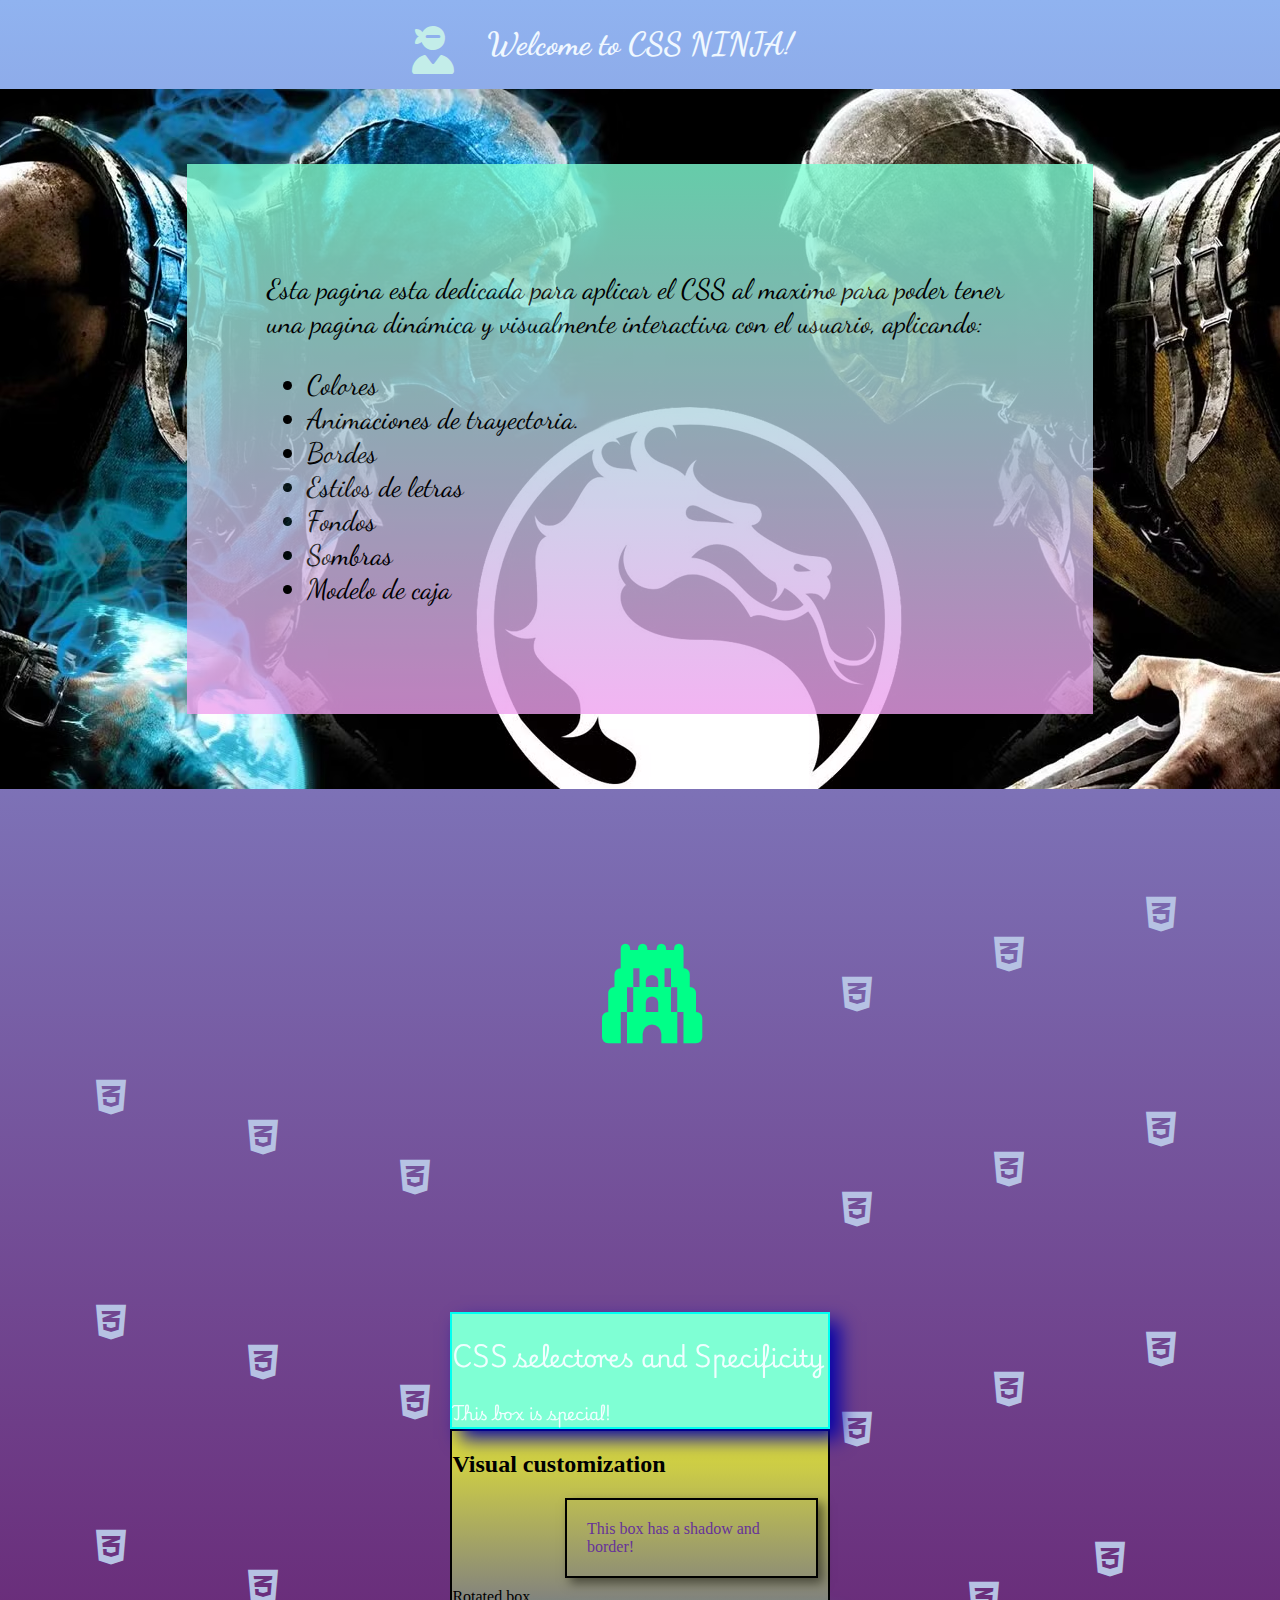
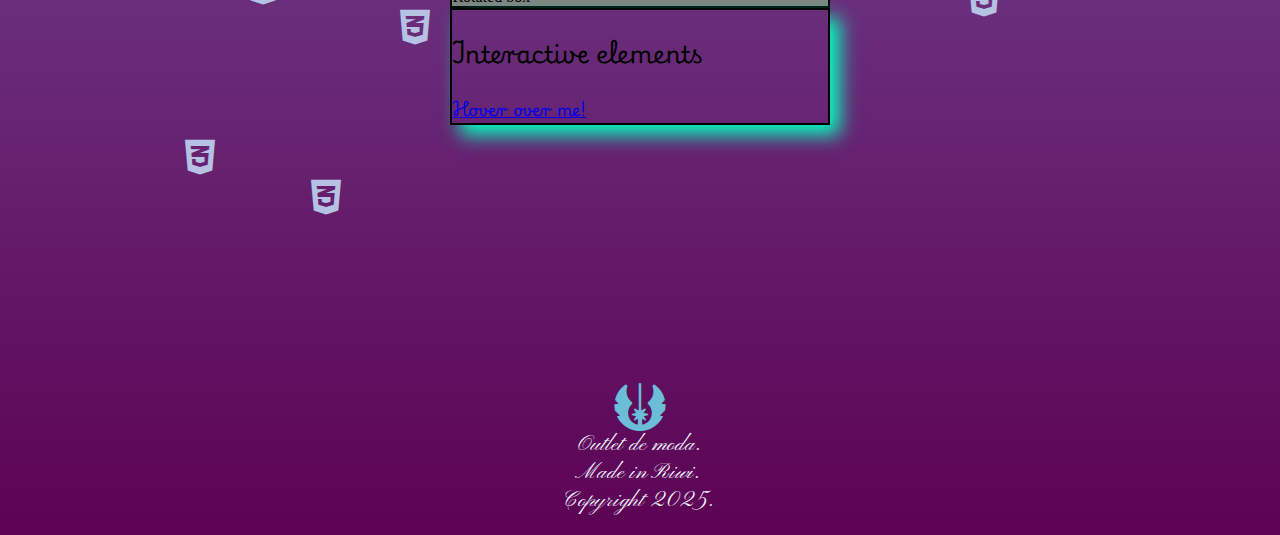
<file: AplicandoCSS/index.html>
<!DOCTYPE html>
<html lang="en">
<head><!--Aca tenemos los metadatos para llamar nuestra pagina de estilo y las etiquetas de link para importar los iconos y los tipos de letras-->
    <meta charset="UTF-8">
    <meta name="viewport" content="width=device-width, initial-scale=1.0">
    <link rel="stylesheet" href="style.css">
    <link href="https://fonts.googleapis.com/css2?family=Kapakana:wght@300..400&display=swap" rel="stylesheet">
    <link rel="stylesheet" href="https://cdnjs.cloudflare.com/ajax/libs/font-awesome/6.7.2/css/all.min.css" integrity="sha512-Evv84Mr4kqVGRNSgIGL/F/aIDqQb7xQ2vcrdIwxfjThSH8CSR7PBEakCr51Ck+w+/U6swU2Im1vVX0SVk9ABhg==" crossorigin="anonymous" referrerpolicy="no-referrer" />
    <link href="https://fonts.googleapis.com/css2?family=Playwrite+HU:wght@100..400&display=swap" rel="stylesheet">
    <link rel="icon" href="imagen/1071164.png"><!--Icono para nuestra pestaña de la pagina web-->
    <link href="https://fonts.googleapis.com/css2?family=Dancing+Script:wght@400..700&display=swap" rel="stylesheet">
    <title>CSS Master-pro</title><!--Titulo que aparece en nuestra pestaña de la pagina   -->
</head>
<body><!--Aca es donde se estructura la pagina como titulos listas parrafos y demas   -->
    <header class="header">
        <h1>Welcome to CSS NINJA!</h1><i  id="ninja" class="fa-solid fa-user-ninja"></i><!--Icono de un ninja al lado del titulo principal-->
    </header>
    <main>
        <div id="imgnnj">
            
            <div id="parrafo_principal">
                <p>Esta pagina esta dedicada para aplicar el CSS al maximo para poder tener una pagina dinámica y visualmente 
                    interactiva con el usuario, aplicando:<!--Parrafo   -->
                </p>
                <ul><!--Lista -->
                    <li>Colores</li>
                    <li>Animaciones de trayectoria.</li>
                    <li>Bordes</li>
                    <li>Estilos de letras</li>
                    <li>Fondos</li>
                    <li>Sombras</li>
                    <li>Modelo de caja</li>
                </ul>
            </div>
        </div>
    </main>
    <div class="iconos"><!--Toda la divicion almacena iconos de css para darle un bonito estilo.-->
        <i id="uno" class="fa-brands fa-css3-alt"></i>
        <i id="dos" class="fa-brands fa-css3-alt"></i>
        <i id="tres" class="fa-brands fa-css3-alt"></i>
        <i id="cuatro" class="fa-brands fa-css3-alt"></i>
        <i id="cinco" class="fa-brands fa-css3-alt"></i>
        <i id="seis" class="fa-brands fa-css3-alt"></i>
        <i id="siete" class="fa-brands fa-css3-alt"></i>
        <i id="ocho" class="fa-brands fa-css3-alt"></i>
        <i id="nueve" class="fa-brands fa-css3-alt"></i>
        <i id="diez" class="fa-brands fa-css3-alt"></i>
        <i id="once" class="fa-brands fa-css3-alt"></i>
        <i id="pimenton" class="fa-solid fa-gopuram"></i>
        <i id="doce" class="fa-brands fa-css3-alt"></i>
        <i id="trece" class="fa-brands fa-css3-alt"></i>
        <i id="catorce" class="fa-brands fa-css3-alt"></i>
        <i id="quince" class="fa-brands fa-css3-alt"></i>
        <i id="dieciceis" class="fa-brands fa-css3-alt"></i>
        <i id="dieciciete" class="fa-brands fa-css3-alt"></i>
        <i id="dieciocho" class="fa-brands fa-css3-alt"></i>
        <i id="diecinueve" class="fa-brands fa-css3-alt"></i>
        <i id="veinte" class="fa-brands fa-css3-alt"></i>
        <i id="veintiuno" class="fa-brands fa-css3-alt"></i>
        <i id="ventidos" class="fa-brands fa-css3-alt"></i>
    </div>
    <section class="content">
        <h2>CSS selectores and Specificity</h2>
        <div class="box-high">This box is special!</div>
    </section>
    <section class="effects">
        <h2>Visual customization</h2>
        <div class="box">This box has a shadow and border!</div>
        <div class="rotate-box">Rotated box</div>
    </section>
    <section class="interactivity">
        <h2>Interactive elements</h2>
        <a href="#">Hover over me!</a>
    </section>
    
    <footer><!--Pie de pagina con un icono encima de la informacion -->
        <div id="pie">
            <i id="icon" class="fa-solid fa-jedi"></i><p>Outlet de moda.</p>
            <p>Made in Riwi.</p>
            <p>Copyright 2025.</p> 
        </div>      
    </footer>
</body>
</html>
</file>
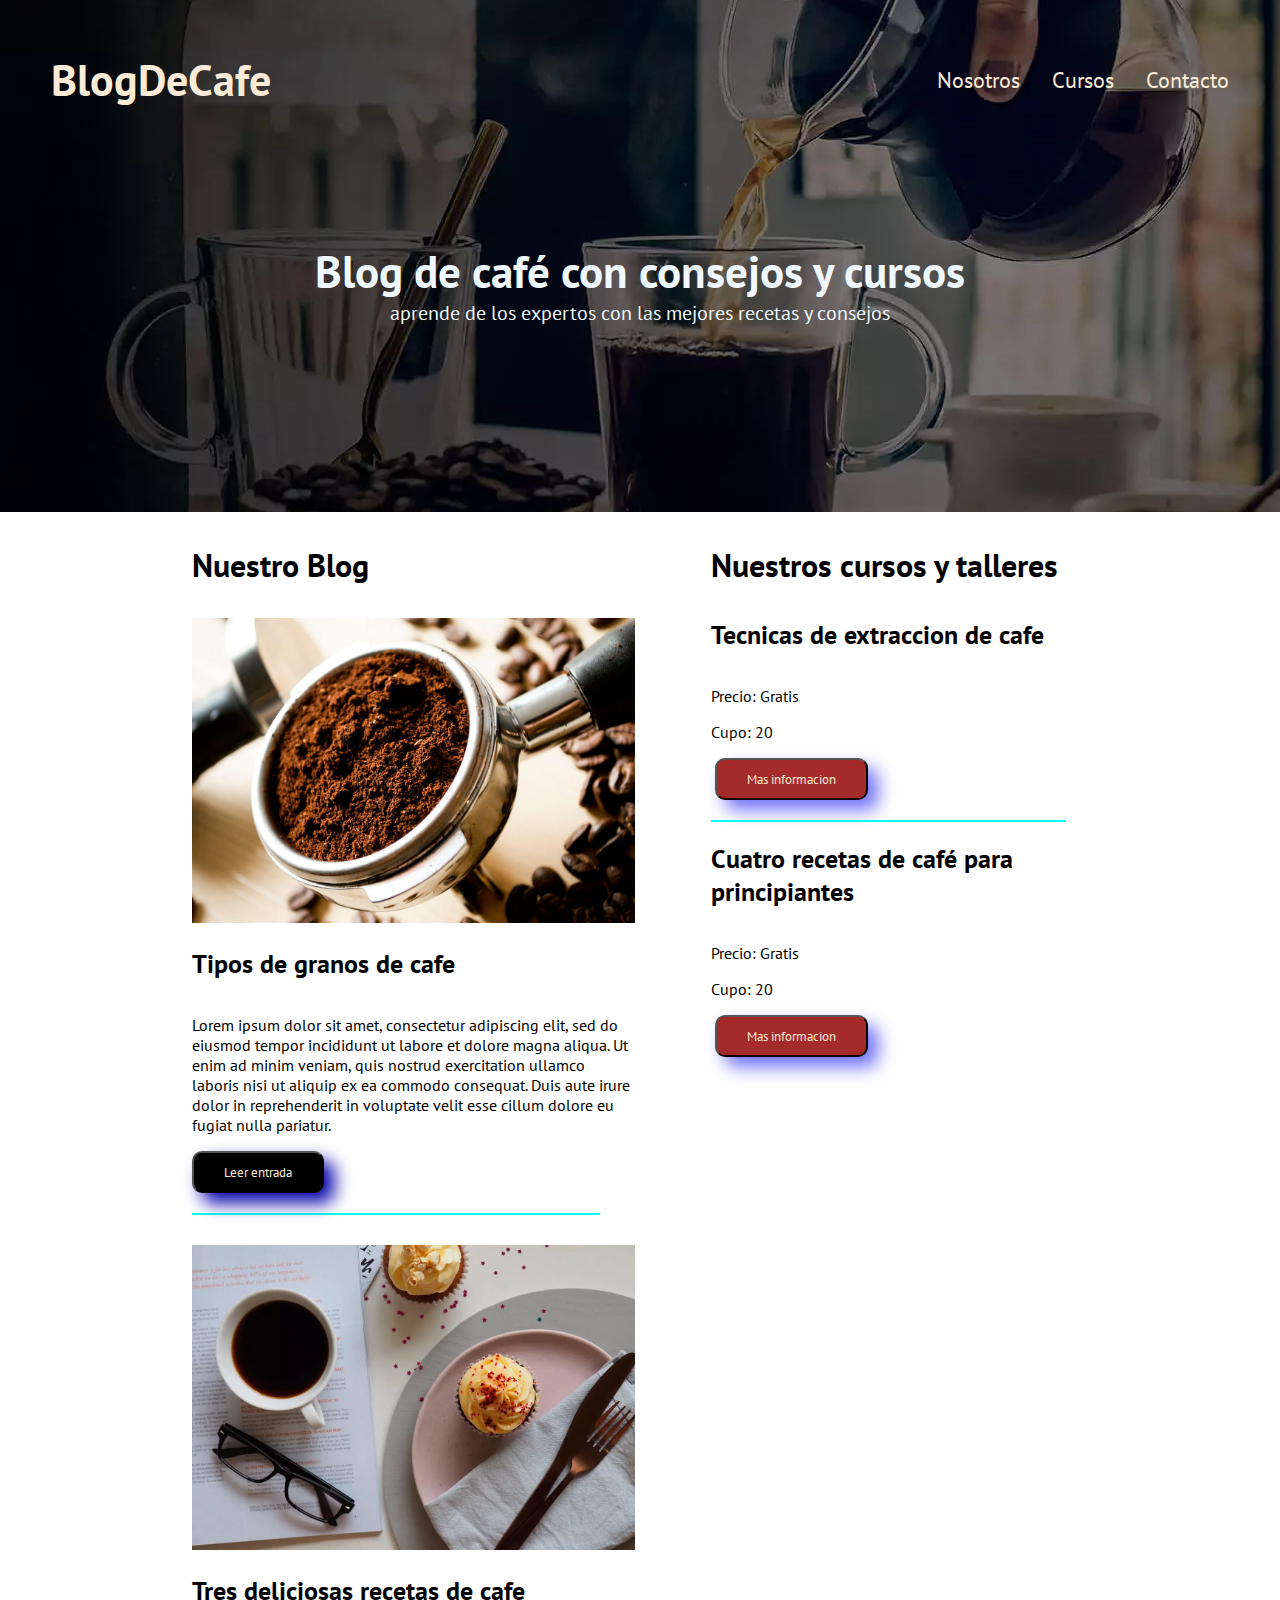
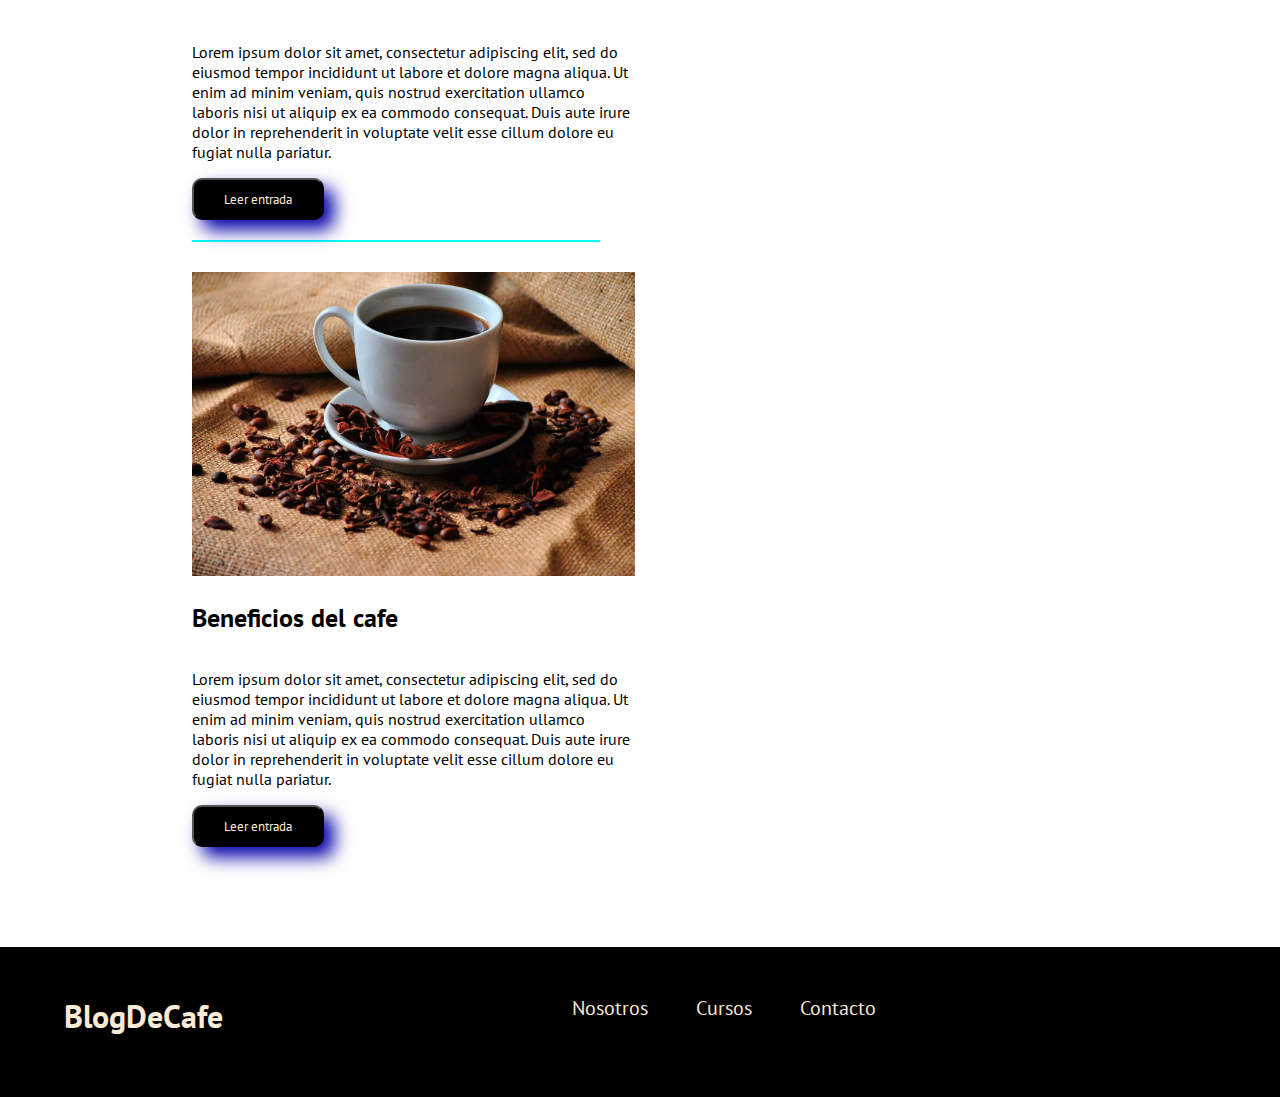
<file: SimulacropaginaW/index.html>
<!DOCTYPE html>
<html lang="en">
<head>
    <meta charset="UTF-8">
    <meta name="viewport" content="width=device-width, initial-scale=1.0">
    <link rel="stylesheet" href="style.css">
    <link rel="preconnect" href="https://fonts.googleapis.com">
    <link rel="preload" href="https://fonts.googleapis.com/css2?family=Open+Sans&family=PT+Sans:wght@400;700&display=swap" crossorigin="crossorigin" as="font">
    <link href="https://fonts.googleapis.com/css2?family=Open+Sans&family=PT+Sans:wght@400;700&display=swap" rel="stylesheet">
    <link rel="preconnect" href="https://fonts.gstatic.com" crossorigin>
    <link rel="stylesheet" href="sobrenosotros.html">
    <link rel="stylesheet" href="enlacenosotros.html">
    <link rel="stylesheet" href="cursos.html">
    <link rel="stylesheet" href="contacto.html">
    <title>Document</title>
</head>
<body>
    <header>
        <div class="encabezado"> 
            <div class="n-l">
                <a href="index.html"><h1>Blog<span>DeCafe</span></h1></a>
                <nav>
                    <a href="enlacenosotros.html">Nosotros</a>
                    <a href="cursos.html">Cursos</a>
                    <a href="contacto.html">Contacto</a>
                </nav>
            </div>
        </div>
        <div class="texto-bajo">
            <h2>Blog de café con consejos y cursos</h2>
            <p class="title">aprende de los expertos con las mejores recetas y consejos</p>
        </div>
    </header>


    <main>
        
        <section class="tipos">

            <div class="caja-tipo">
                <h3>Nuestro Blog</h3>
                <img class="imgtipo" src="img/blog1.jpg" alt="">
                <h4>Tipos de granos de cafe</h4>
                <p>Lorem ipsum dolor sit amet, consectetur adipiscing elit, sed do eiusmod tempor incididunt ut labore
                   et dolore magna aliqua. Ut enim ad minim veniam, quis nostrud exercitation ullamco laboris nisi ut 
                   aliquip ex ea commodo consequat. Duis aute irure dolor in reprehenderit in voluptate velit esse 
                   cillum dolore eu fugiat nulla pariatur. 
                </p>
                <a href="sobrenosotros.html"><button class="leer">Leer entrada</button></a>
            </div>

            <div class="comple-tipo">
                <h3 class="segundo">Nuestros cursos y talleres</h3>
                <h4 class="segundo">Tecnicas de extraccion de cafe</h4>
                <p class="segundo">Precio: Gratis</p>
                <p class="segundo">Cupo: 20</p>
                <a href="sobrenosotros.html"><button class="inf">Mas informacion</button></a>
                <hr class="ralla">
                <h4 class="segundo">Cuatro recetas de café para principiantes </h4>
                <p class="segundo">Precio: Gratis</p>
                <p class="segundo">Cupo: 20</p>
                <a href="sobrenosotros.html"><button class="inf">Mas informacion</button></a>
            </div>
        </section>

        <hr class="ralla2">

        <section class="recetas">
            <div>
                <img class="imgreceta" src="img/blog2.webp">
                <h4>Tres deliciosas recetas de cafe</h4>
                <p>Lorem ipsum dolor sit amet, consectetur adipiscing elit, sed do eiusmod tempor incididunt ut labore
                    et dolore magna aliqua. Ut enim ad minim veniam, quis nostrud exercitation ullamco laboris nisi ut
                    aliquip ex ea commodo consequat. Duis aute irure dolor in reprehenderit in voluptate velit esse 
                    cillum dolore eu fugiat nulla pariatur.
                </p>
                <a href="sobrenosotros.html"><button class="leer">Leer entrada</button></a>
            </div>
            
        </section>

        <hr class="ralla2">

        <section class="beneficios">
            <div>
                <img class="imgbeneficio" src="img/blog3.webp">
                <h4>Beneficios del cafe</h4>
                <p>Lorem ipsum dolor sit amet, consectetur adipiscing elit, sed do eiusmod tempor incididunt ut labore et
                    dolore magna aliqua. Ut enim ad minim veniam, quis nostrud exercitation ullamco laboris nisi ut aliquip
                    ex ea commodo consequat. Duis aute irure dolor in reprehenderit in voluptate velit esse cillum dolore
                    eu fugiat nulla pariatur.
                </p>
                <a href="sobrenosotros.html"><button class="leer">Leer entrada</button></a>
            </div>
        </section>

    </main>


    <footer>
        <div class="pie"> 
            <div class="n-l-p">
                <a href="index.html"><h1>Blog<span>DeCafe</span></h1></a>
                <nav class="navpie">
                    <a href="enlacenosotros.html">Nosotros</a>
                    <a href="cursos.html">Cursos</a>
                    <a href="contacto.html">Contacto</a>
                </nav>
            </div>
        </div>
    </footer>
    
</body>
</html>
</file>
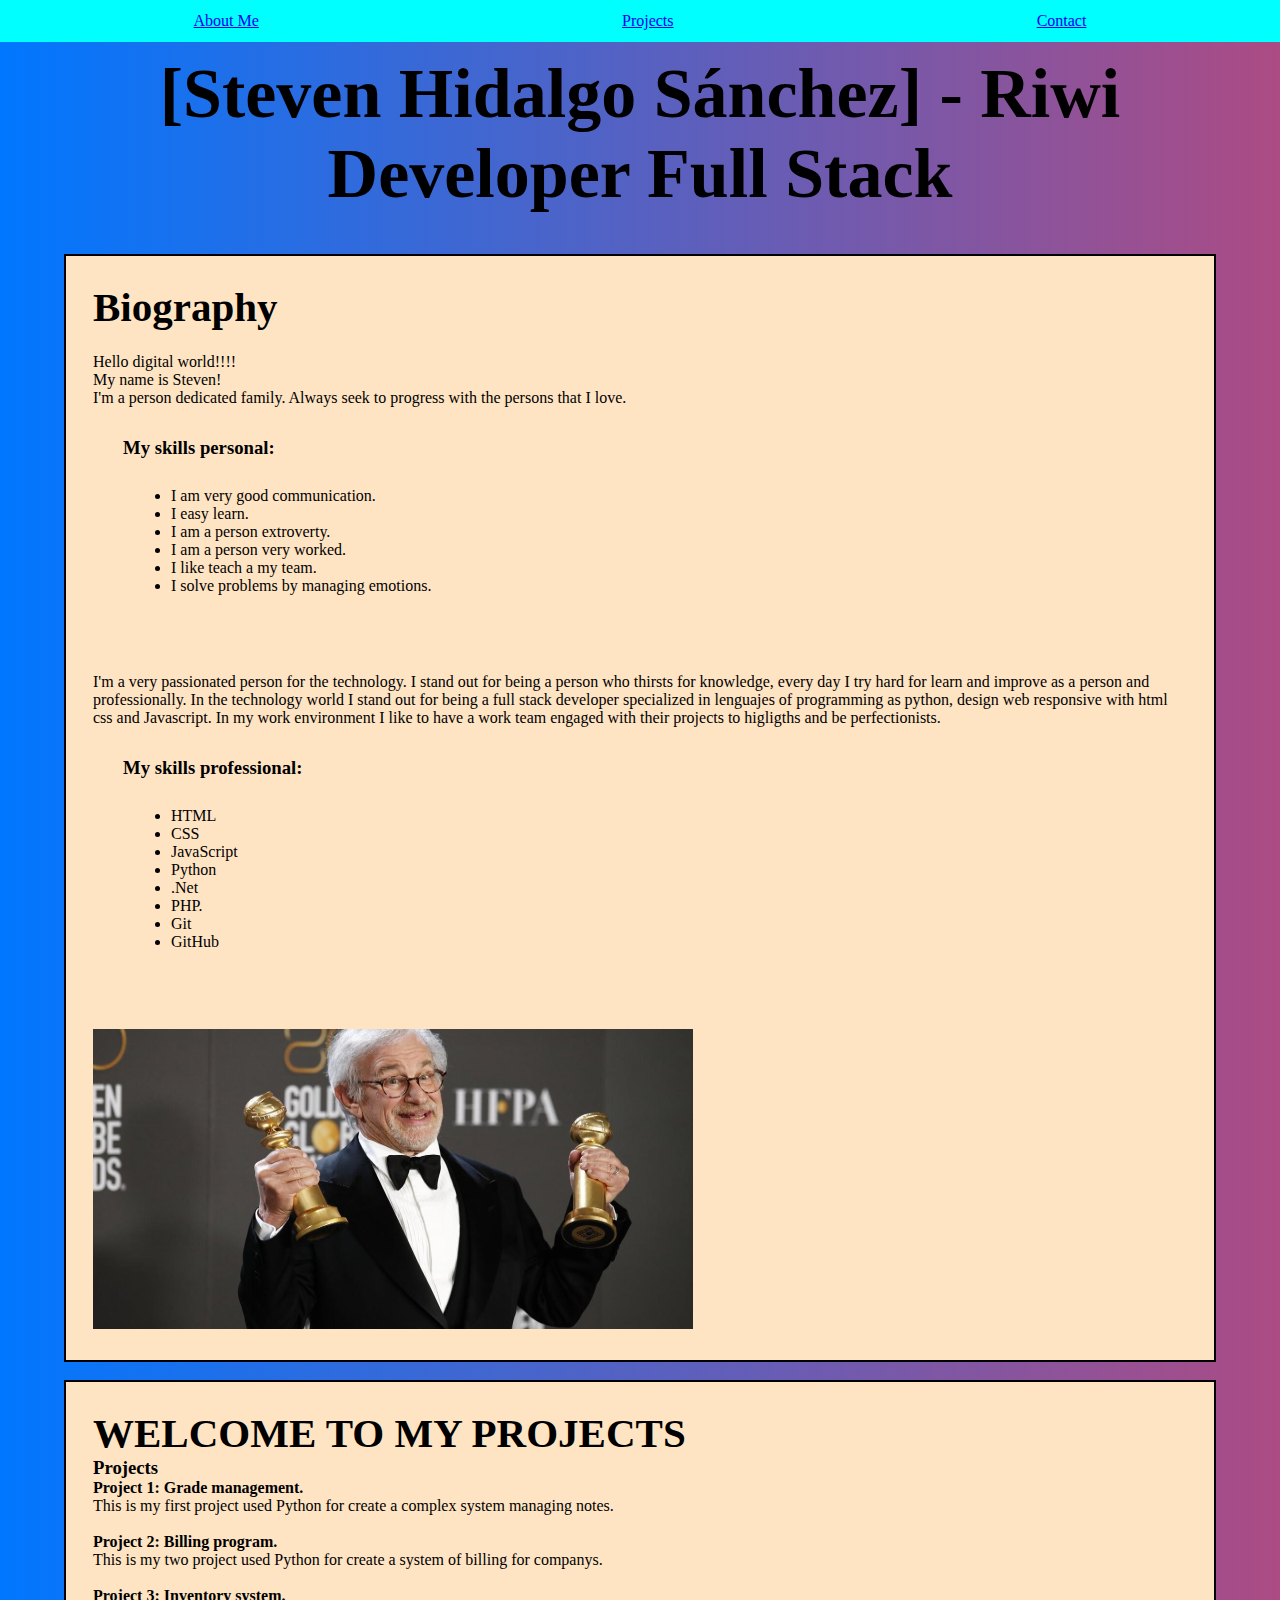
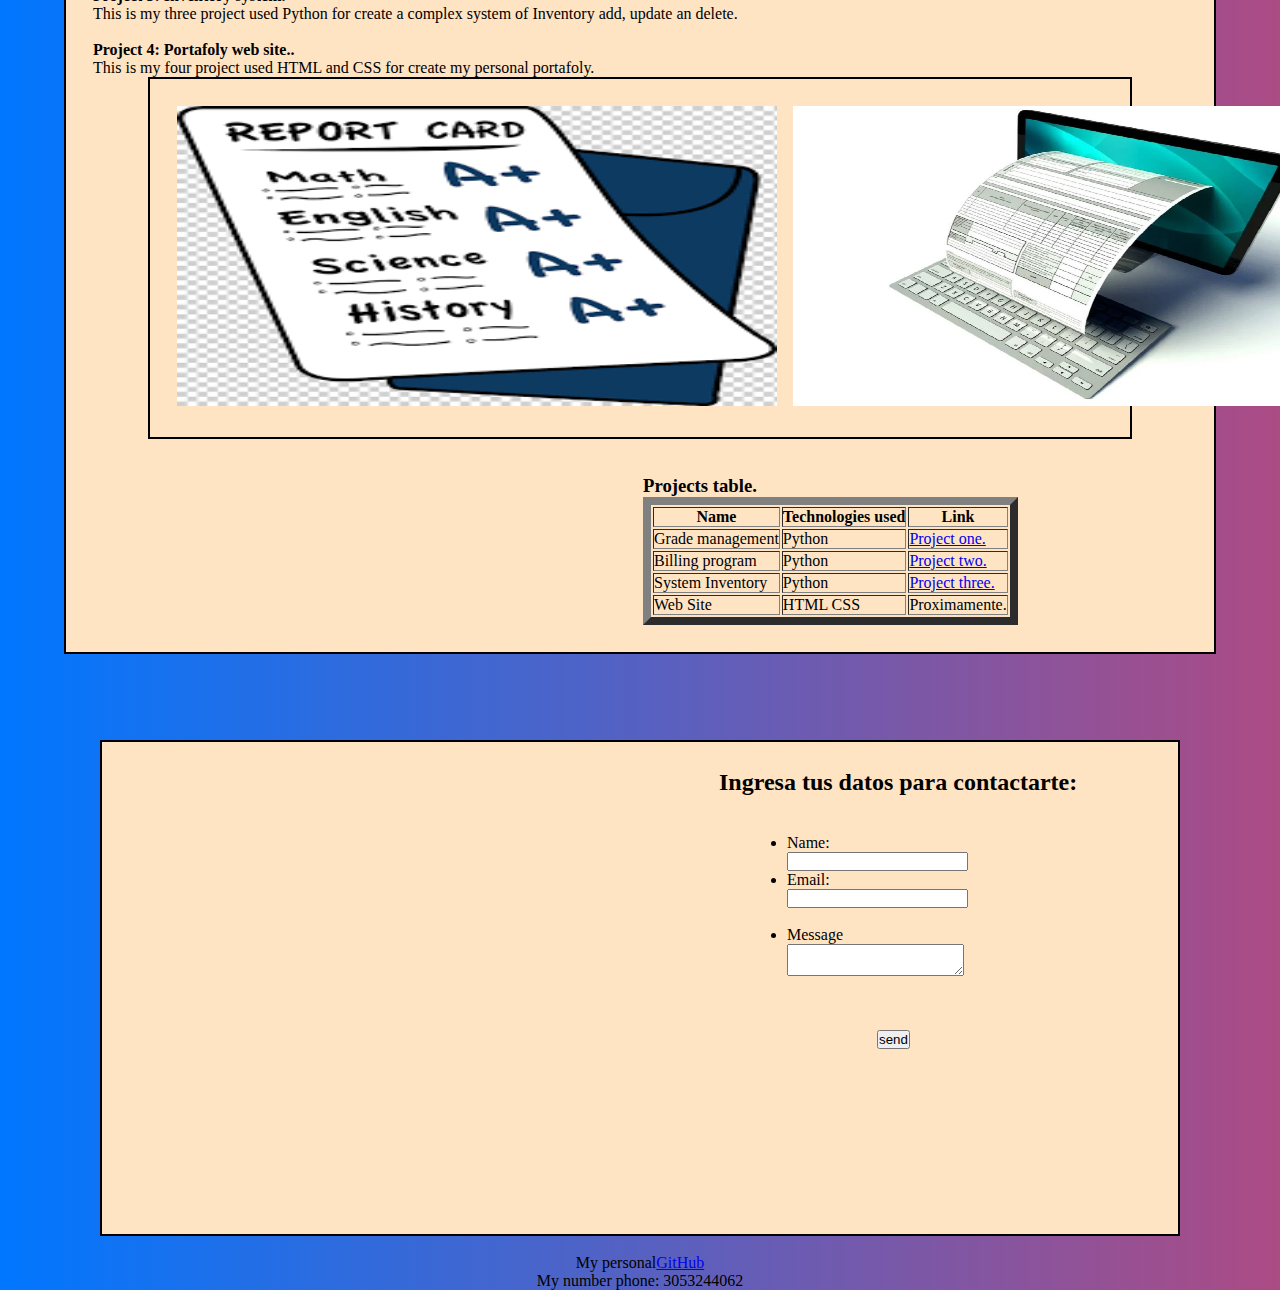
<file: PortafolioConHTMLyCSS/portafolio_{Steven.hidalgo}.html>
<!DOCTYPE html>
<html lang="en">
<head>
    <meta charset="UTF-8">
    <meta name="viewport" content="width=device-width, initial-scale=1.0">
    <link rel="stylesheet" href="style.css">
    <title>Portafolio Full Stack</title>
</head>
<body>
    <nav>
        <a href="#Bio">About Me</a>
        <a href="#Projects">Projects</a>
        <a href="#Contact">Contact</a>
    </nav>
    <h1 id="TitleP">[Steven Hidalgo Sánchez] - Riwi Developer Full Stack</h1>
    <section id="Bio">
        <h2 id="b">Biography</h2>
        <p>Hello digital world!!!!</p>
        <p>My name is Steven!</p>
        <p>I'm a person dedicated family. Always seek to progress with the persons that I love.</p>
        <h3 id="list">My skills personal:</h3>
        <ul>
            <li>I am very good communication.</li>
            <li>I easy learn.</li>
            <li>I am a person extroverty.</li>
            <li>I am a person very worked.</li>
            <li>I like teach a my team.</li>
            <li>I solve problems by managing emotions.</li>
            
        </ul>
        <p>I'm a very passionated person for the technology. I stand out for being a person who thirsts for knowledge,
            every day I try hard for learn and improve as a person and professionally. In the technology world I stand 
            out for being a full stack developer specialized in lenguajes of programming as python, design web responsive
            with html css and Javascript. In my work environment I like to have a work team engaged with their projects
            to higligths and be perfectionists. 
        </p>
        <h3 id="lista">My skills professional:</h3>
        <ul>
            <li>HTML</li>
            <li>CSS</li>
            <li>JavaScript</li>
            <li>Python</li>
            <li>.Net</li>
            <li>PHP.</li>
            <li>Git</li>
            <li>GitHub</li>
        </ul>
        <img src="img/sti.jpg" alt="My person.">
    </section>
    <br>
    <section id="Projects">
        <h2 id="w">WELCOME TO MY PROJECTS</h2>
        <div>
            <div>
                <h3>Projects</h3>
                <h4>Project 1: Grade management.</h4>
                <p>This is my first project used Python for create a complex system managing notes.</p>
                <br>
                <h4>Project 2: Billing program.</h4>
                <p>This is my two project used Python for create a system of billing for companys.</p> 
                <br>
                <h4>Project 3: Inventory system.</h4>
                <p>This is my three project used Python for create a complex system of Inventory add, update an delete.</p>
                <br>
                <h4>Project 4: Portafoly web site..</h4>
                <p>This is my four project used HTML and CSS for create my personal portafoly.</p>
                <section class="carrusel">
                    
                    <div class="card"><img src="img/cali.png" alt="Calification" width="280"></div>  &nbsp;&nbsp;&nbsp;&nbsp;

                    <div class="card2"><img src="img/facturas1.webp" alt="Billing" width="300"></div> &nbsp;&nbsp;&nbsp;&nbsp;
                    
                    <div class="card3"><img src="img/inventory.jpg" alt="Inventory" width="300"></div> &nbsp;&nbsp;&nbsp;&nbsp;
                    
                    <div class="card4"><img src="img/bio.jpeg" alt="Portafoly" width="300"></div>
                </section><br>
                      
            </div><br>
            <div class="table">
                <h3>Projects table.</h3>
                <table border="8">
                    <tr>
                        <th>Name</th>
                        <th>Technologies used</th>
                        <th>Link</th>
                    </tr>
                    <tr>
                        <td>Grade management</td>
                        <td>Python</td>
                        <td><a href="https://github.com/stiven66/RepoPython/blob/main/Practica/Calificaciones.py">Project one.</a></td>
                    </tr>
                    <tr>
                        <td>Billing program</td>
                        <td>Python</td>
                        <td><a href="https://github.com/stiven66/RepoPython/blob/main/Practica/Facturacionfinalsemanauno.py">Project two.</a></td>
                    </tr>
                    <tr>
                        <td>System Inventory</td>
                        <td>Python</td>
                        <td><a href="https://github.com/stiven66/RepoPython/blob/main/simulacrodepython.py">Project three.</a></td>
                    </tr>
                    <tr>
                        <td>Web Site</td>
                        <td>HTML CSS</td>
                        <td>Proximamente.</td>
                    </tr>
                </table>
            </div>
        </div>
    </section>
    <br>
    <br>
        <section id="Contact">
            <h2 class="ing">Ingresa tus datos para contactarte:</h2>
            <form class="formulario" action="/send" method="post">
                <ul>
                <li><label for="name">Name: </label>
                <input type="text" id="name" name="name" required><br></li>

                <li><label for="email">Email:</label>
                <input type="email" id="email" name="email" required><br></li><br>

                <li><label for="message" style="width: 20%;">Message</label>
                <textarea name="message"></textarea><br></li>
                <input class="guarda" type="submit" value="send">
                </ul>
                
            </form>
        </section>
    <br>
    <footer>
        <label>My personal<a href="https://github.com/stiven66">GitHub</a></label><br>
        <label>My number phone: 3053244062</label>
    </footer>
</body>
</html>
</file>
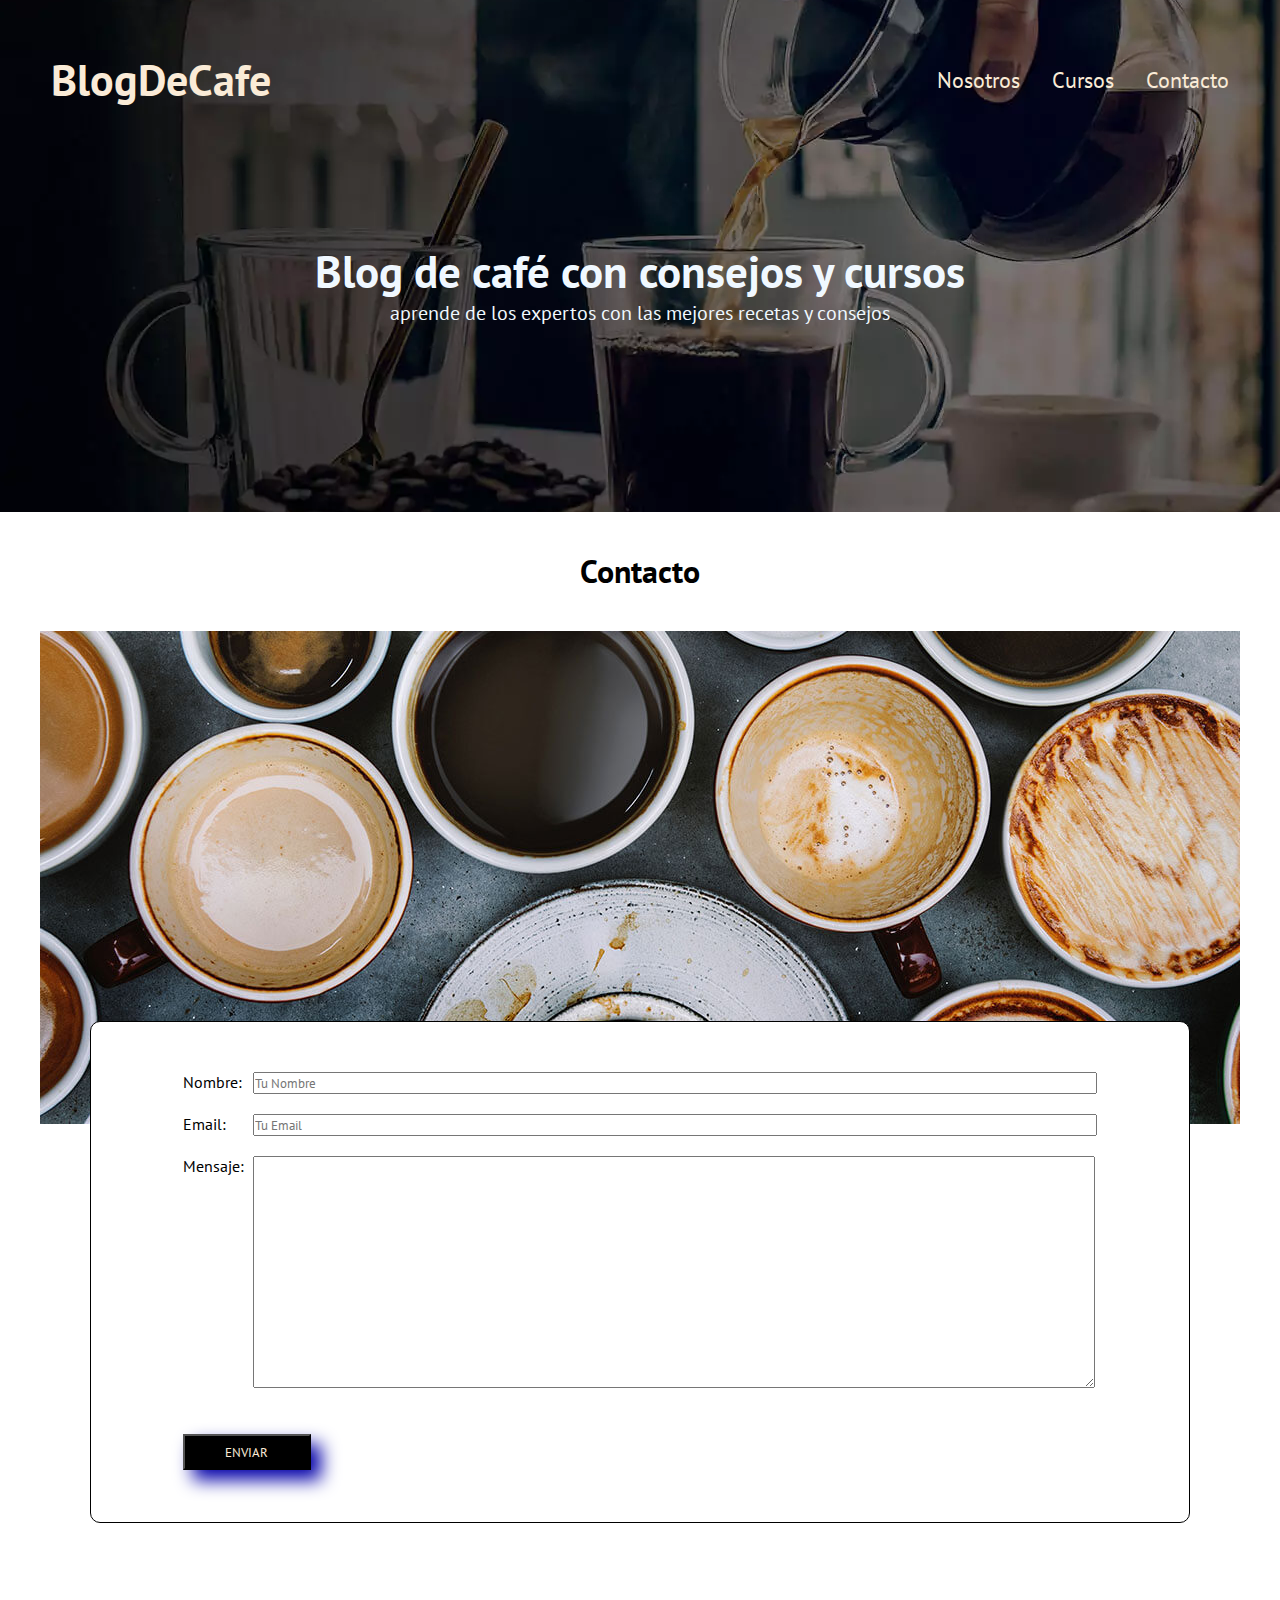
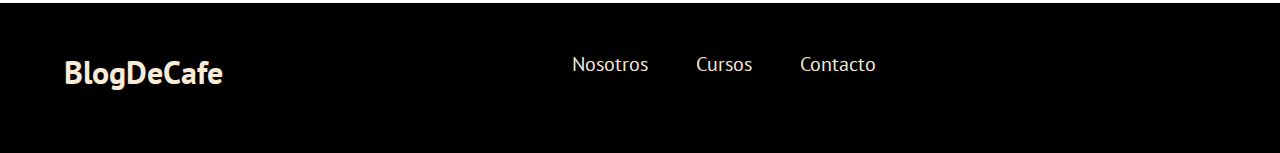
<file: SimulacropaginaW/contacto.html>
<!DOCTYPE html>
<html lang="en">
<head>
    <meta charset="UTF-8">
    <link rel="stylesheet" href="contacto.css">
    <meta name="viewport" content="width=device-width, initial-scale=1.0">
    <link rel="preconnect" href="https://fonts.googleapis.com">
    <link rel="preload" href="https://fonts.googleapis.com/css2?family=Open+Sans&family=PT+Sans:wght@400;700&display=swap" crossorigin="crossorigin" as="font">
    <link href="https://fonts.googleapis.com/css2?family=Open+Sans&family=PT+Sans:wght@400;700&display=swap" rel="stylesheet">
    <link rel="preconnect" href="https://fonts.gstatic.com" crossorigin>
    <link rel="stylesheet" href="sobrenosotros.html">
    <link rel="stylesheet" href="enlacenosotros.html">
    <link rel="stylesheet" href="cursos.html">
    <link rel="stylesheet" href="contacto.html">
    <link rel="stylesheet" href="index.html">
    <title>Document</title>
</head>
<body>
    <header>
        <div class="encabezado"> 
            <div class="n-l">
                <a href="index.html"><h1>Blog<span>DeCafe</span></h1></a>
                <nav>
                    <a href="enlacenosotros.html">Nosotros</a>
                    <a href="cursos.html">Cursos</a>
                    <a href="contacto.html">Contacto</a>
                </nav>
            </div>
        </div>
        <div class="texto-bajo">
            <h2>Blog de café con consejos y cursos</h2>
            <p class="title">aprende de los expertos con las mejores recetas y consejos</p>
        </div>
    </header>

    <h3>Contacto</h3>
    <main>
        
        <section>
            <div class="imgformulario">
                <img src="img/contacto.jpg">
            </div>
            <div class="form">
                <form action="">
                    <label><span>Nombre:</span><input placeholder="Tu Nombre" type="text"></label>
                    <label><span>Email:</span> <input placeholder="Tu Email" type="email"></label>
                    <label><span>Mensaje:</span><textarea></textarea></label>
                </form>
                <button id="submit" type="submit">ENVIAR</button>
            </div>
        </section>
    </main>


    <footer>
        <div class="pie"> 
            <div class="n-l-p">
                <a href="index.html"><h1>Blog<span>DeCafe</span></h1></a>
                <nav class="navpie">
                    <a href="enlacenosotros.html">Nosotros</a>
                    <a href="cursos.html">Cursos</a>
                    <a href="contacto.html">Contacto</a>
                </nav>
            </div>
        </div>
    </footer>
    
    
</body>
</html>
</file>
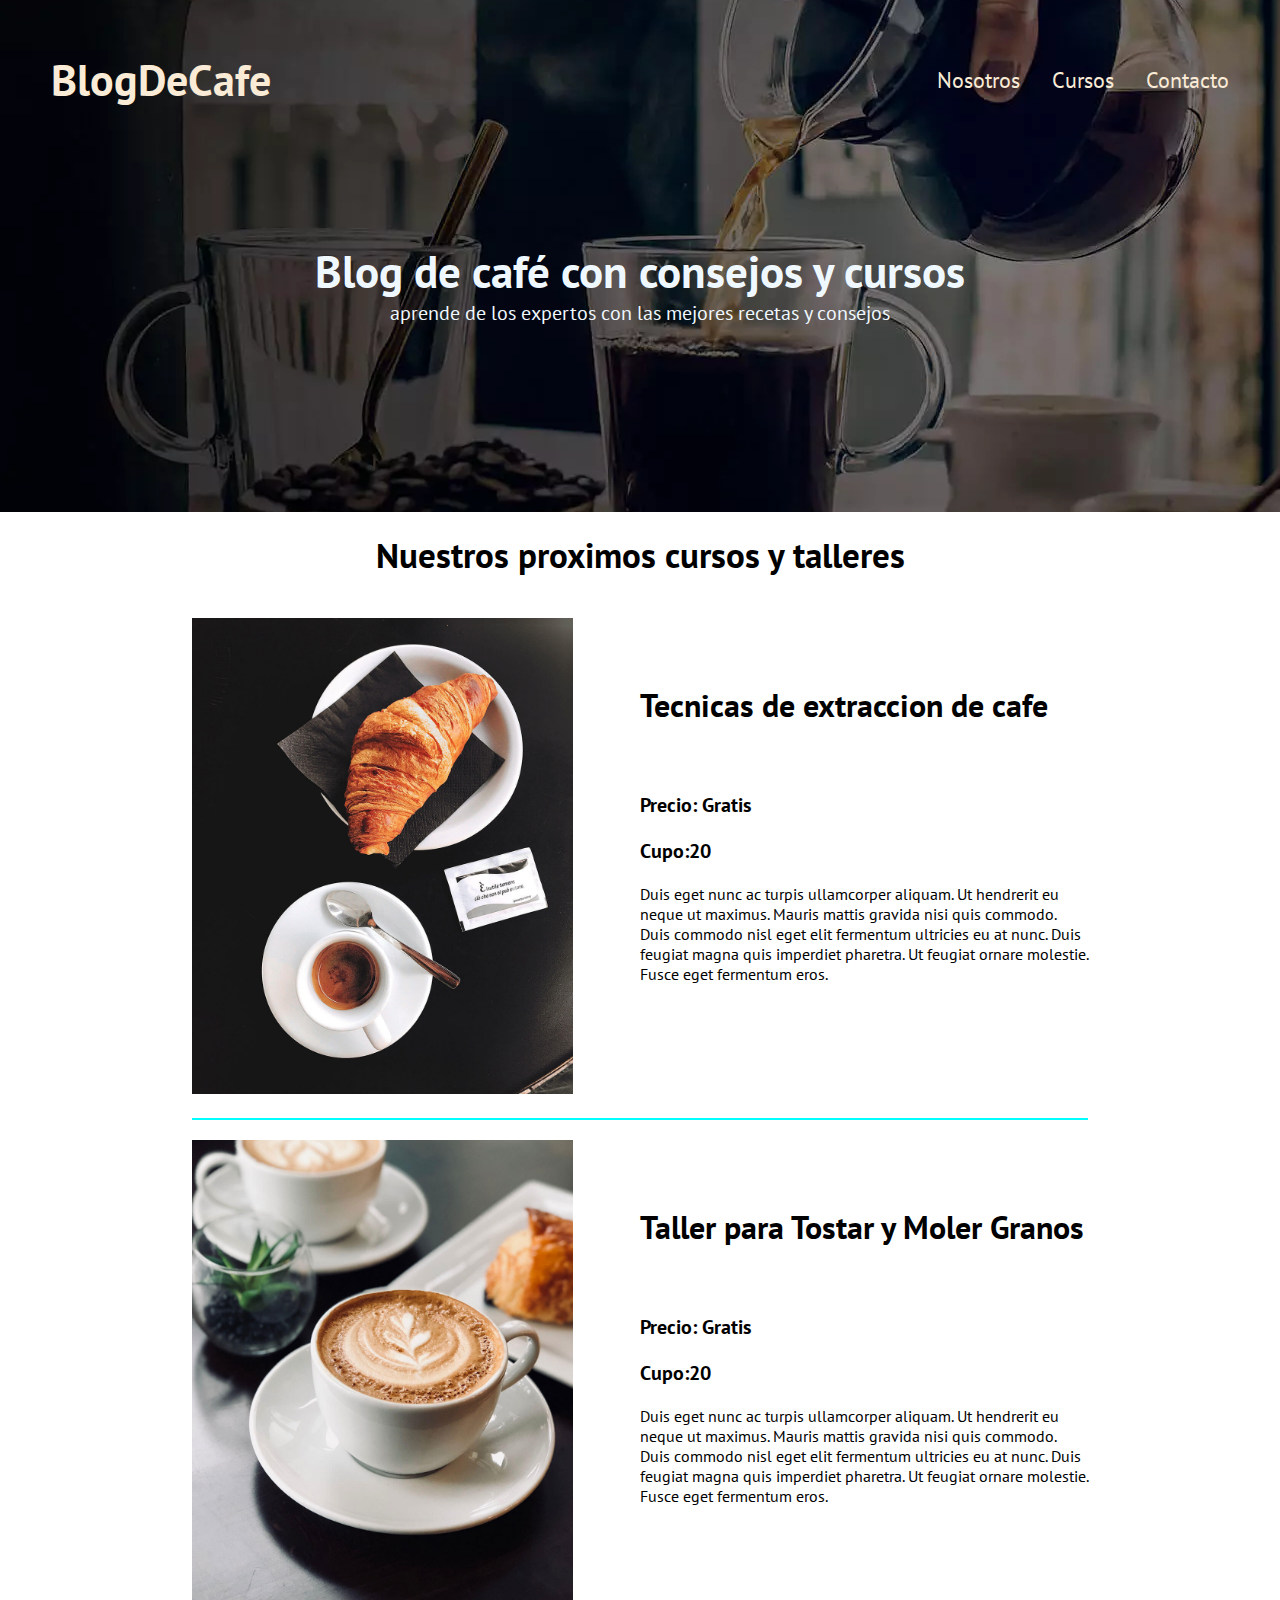
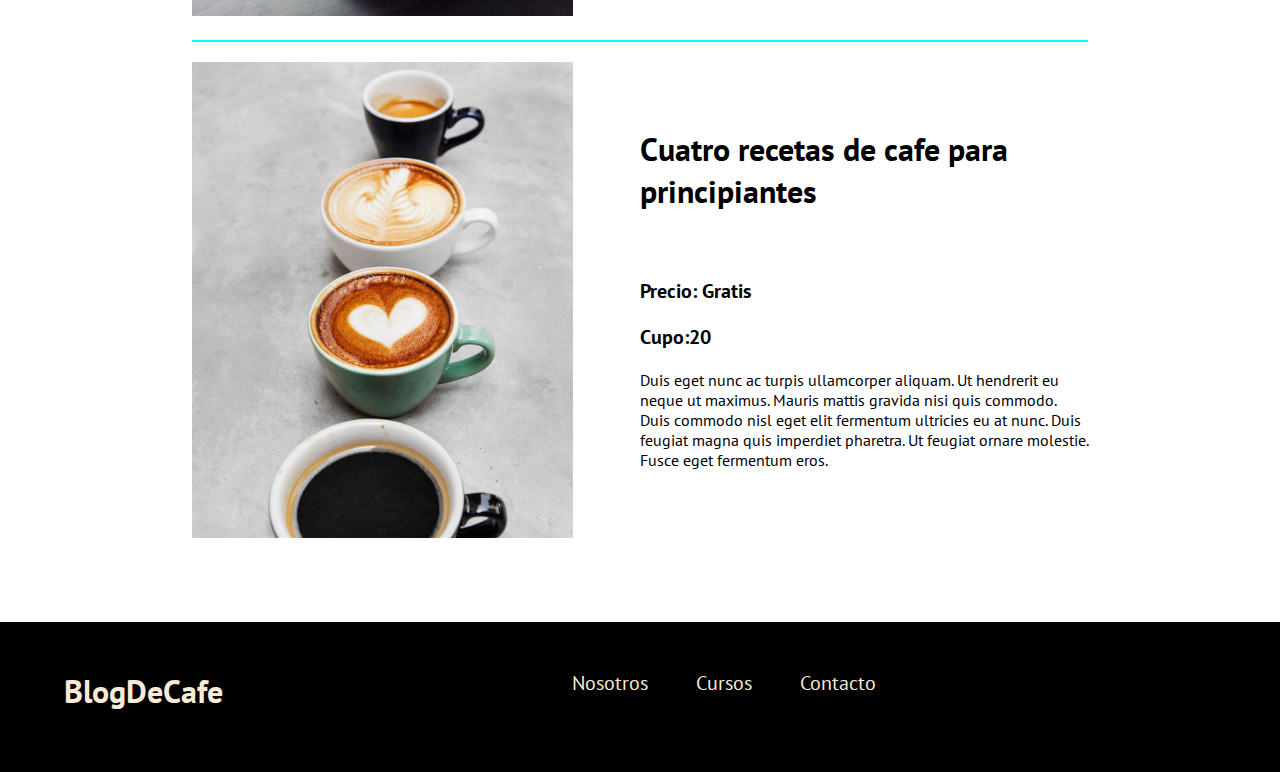
<file: SimulacropaginaW/cursos.html>
<!DOCTYPE html>
<html lang="en">
<head>
    <meta charset="UTF-8">
    <meta name="viewport" content="width=device-width, initial-scale=1.0">
    <link rel="stylesheet" href="cursos.css">
    <link rel="preconnect" href="https://fonts.googleapis.com">
    <link rel="preload" href="https://fonts.googleapis.com/css2?family=Open+Sans&family=PT+Sans:wght@400;700&display=swap" crossorigin="crossorigin" as="font">
    <link href="https://fonts.googleapis.com/css2?family=Open+Sans&family=PT+Sans:wght@400;700&display=swap" rel="stylesheet">
    <link rel="preconnect" href="https://fonts.gstatic.com" crossorigin>
    <link rel="stylesheet" href="sobrenosotros.html">
    <link rel="stylesheet" href="enlacenosotros.html">
    <link rel="stylesheet" href="cursos.html">
    <link rel="stylesheet" href="contacto.html">
    <link rel="stylesheet" href="index.html">
    <title>Document</title>
</head>
<body>
    <header>
        <div class="encabezado"> 
            <div class="n-l">
                <a href="index.html"><h1>Blog<span>DeCafe</span></h1></a>
                <nav>
                    <a href="enlacenosotros.html">Nosotros</a>
                    <a href="cursos.html">Cursos</a>
                    <a href="contacto.html">Contacto</a>
                </nav>
            </div>
        </div>
        <div class="texto-bajo">
            <h2>Blog de café con consejos y cursos</h2>
            <p class="title">aprende de los expertos con las mejores recetas y consejos</p>
        </div>
    </header>

    <main>
        <h3>Nuestros proximos cursos y talleres</h3>
        <section class="curso1">
            <div>
                <img src="img/curso1.jpg" class="imgcurso1">
            </div>
            <div class="parrafos">
                <h4>Tecnicas de extraccion de cafe</h4>
                <h5>Precio: Gratis</h5>
                <h5>Cupo:20</h5>
                <p>Duis eget nunc ac turpis ullamcorper aliquam. Ut hendrerit eu neque ut maximus.
                     Mauris mattis gravida nisi quis commodo. Duis commodo nisl eget elit fermentum 
                     ultricies eu at nunc. Duis feugiat magna quis imperdiet pharetra. Ut feugiat ornare
                      molestie. Fusce eget fermentum eros.
                </p>
            </div>
        </section>
        <hr>
        <section class="curso2">
            <div>
                <img src="img/curso2.jpg" class="imgcurso2">
            </div>
            <div class="parrafos">
                <h4>Taller para Tostar y Moler Granos</h4>
                <h5>Precio: Gratis</h5>
                <h5>Cupo:20</h5>
                <p>Duis eget nunc ac turpis ullamcorper aliquam. Ut hendrerit eu neque ut maximus.
                     Mauris mattis gravida nisi quis commodo. Duis commodo nisl eget elit fermentum 
                     ultricies eu at nunc. Duis feugiat magna quis imperdiet pharetra. Ut feugiat ornare
                      molestie. Fusce eget fermentum eros.
                </p>
            </div>
        </section>
        <hr>
        <section class="curso3">
            <div>
                <img src="img/curso3.jpg" class="imgcurso3">
            </div>
            <div class="parrafos">
                <h4>Cuatro recetas de cafe para principiantes</h4>
                <h5>Precio: Gratis</h5>
                <h5>Cupo:20</h5>
                <p>Duis eget nunc ac turpis ullamcorper aliquam. Ut hendrerit eu neque ut maximus.
                     Mauris mattis gravida nisi quis commodo. Duis commodo nisl eget elit fermentum 
                     ultricies eu at nunc. Duis feugiat magna quis imperdiet pharetra. Ut feugiat ornare
                      molestie. Fusce eget fermentum eros.
                </p>
            </div>
        </section>
    </main>

    <footer>
        <div class="pie"> 
            <div class="n-l-p">
                <a href="index.html"><h1>Blog<span>DeCafe</span></h1></a>
                <nav class="navpie">
                    <a href="enlacenosotros.html">Nosotros</a>
                    <a href="cursos.html">Cursos</a>
                    <a href="contacto.html">Contacto</a>
                </nav>
            </div>
        </div>
    </footer>
</body>
</html>
</file>
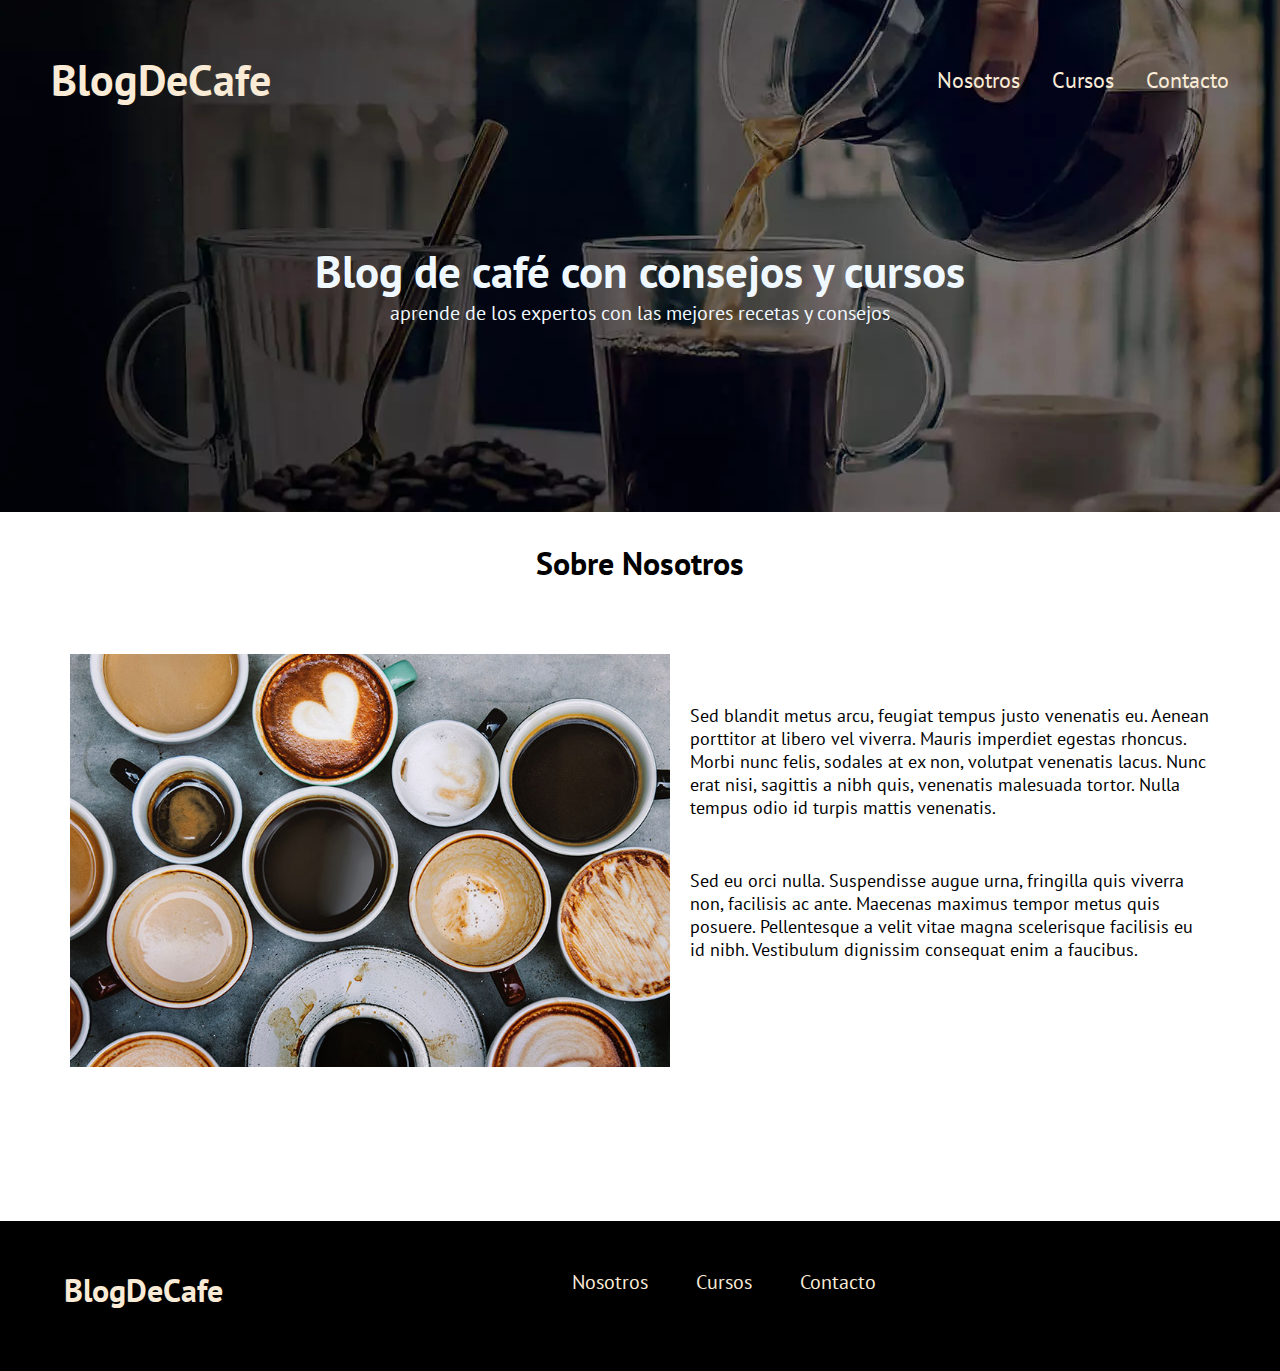
<file: SimulacropaginaW/enlacenosotros.html>
<!DOCTYPE html>
<html lang="en">
<head>
    <meta charset="UTF-8">
    <meta name="viewport" content="width=device-width, initial-scale=1.0">
    <link rel="stylesheet" href="enlacenosotros.css">
    <link rel="preconnect" href="https://fonts.googleapis.com">
    <link rel="preload" href="https://fonts.googleapis.com/css2?family=Open+Sans&family=PT+Sans:wght@400;700&display=swap" crossorigin="crossorigin" as="font">
    <link href="https://fonts.googleapis.com/css2?family=Open+Sans&family=PT+Sans:wght@400;700&display=swap" rel="stylesheet">
    <link rel="preconnect" href="https://fonts.gstatic.com" crossorigin>
    <link rel="stylesheet" href="cursos.html">
    <link rel="stylesheet" href="contacto.html">
    <title>Document</title>
</head>
<body>
    <header>
        <div class="encabezado"> 
            <div class="n-l">
                <a href="index.html"><h1>Blog<span>DeCafe</span></h1></a>
                <nav>
                    <a href="enlacenosotros.html">Nosotros</a>
                    <a href="cursos.html">Cursos</a>
                    <a href="contacto.html">Contacto</a>
                </nav>
            </div>
        </div>
        <div class="texto-bajo">
            <h2>Blog de café con consejos y cursos</h2>
            <p class="title">aprende de los expertos con las mejores recetas y consejos</p>
        </div>
    </header>

    <h3>Sobre Nosotros</h3>
    <main>
        <div class="contenido">
            <img src="img/nosotros.jpg">
        </div>
        <div class="parrafo">
            <p >Sed blandit metus arcu, feugiat tempus justo venenatis eu. Aenean porttitor at libero vel viverra.
               Mauris imperdiet egestas rhoncus. Morbi nunc felis, sodales at ex non, volutpat venenatis lacus.
                Nunc erat nisi, sagittis a nibh quis, venenatis malesuada tortor. Nulla tempus odio id turpis mattis
                 venenatis.
            </p>
            <p>
                Sed eu orci nulla. Suspendisse augue urna, fringilla quis viverra non, facilisis ac ante. Maecenas
                 maximus tempor metus quis posuere. Pellentesque a velit vitae magna scelerisque facilisis eu id nibh. 
                 Vestibulum dignissim consequat enim a faucibus.
            </p>
        </div>
    </main>


    <footer>
        <div class="pie"> 
            <div class="n-l-p">
                <a href="index.html"><h1>Blog<span>DeCafe</span></h1></a>
                <nav class="navpie">
                    <a href="enlacenosotros.html">Nosotros</a>
                    <a href="cursos.html">Cursos</a>
                    <a href="contacto.html">Contacto</a>
                </nav>
            </div>
        </div>
    </footer>
</body>
</html>
</file>
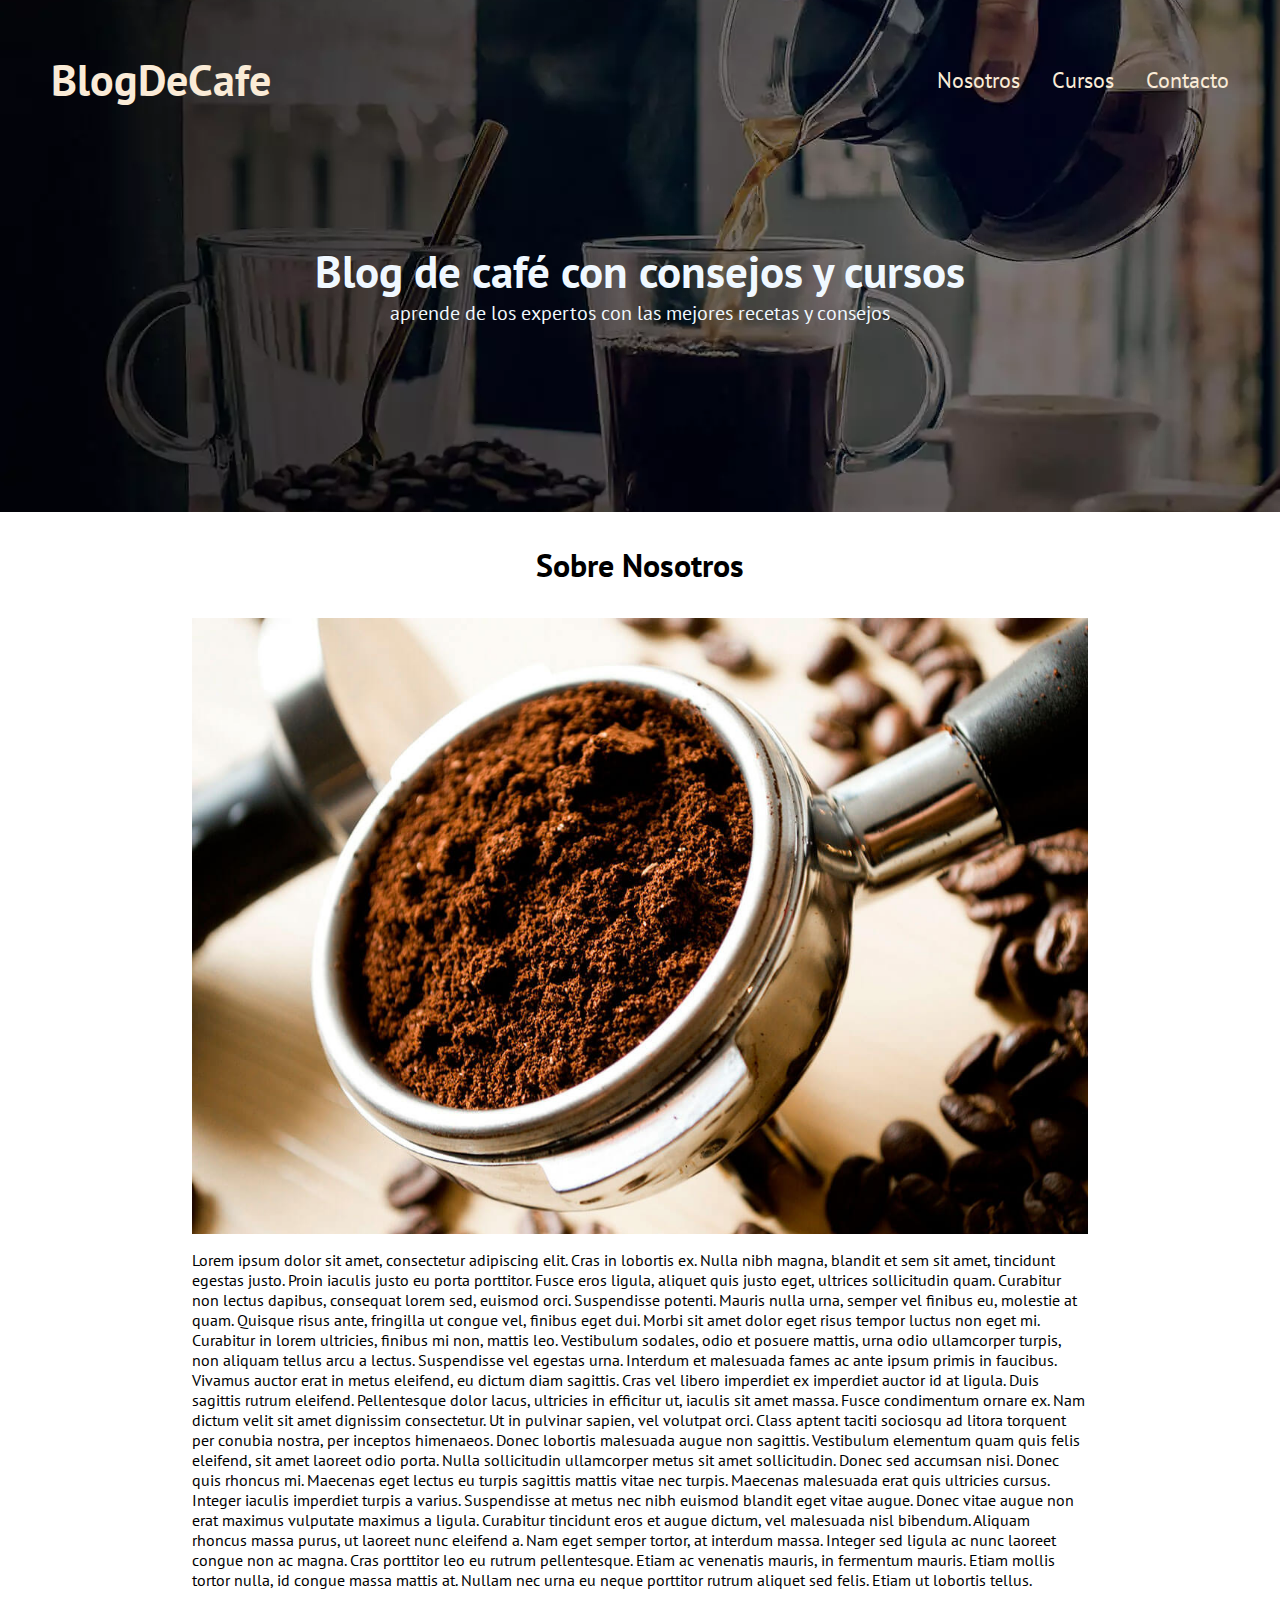
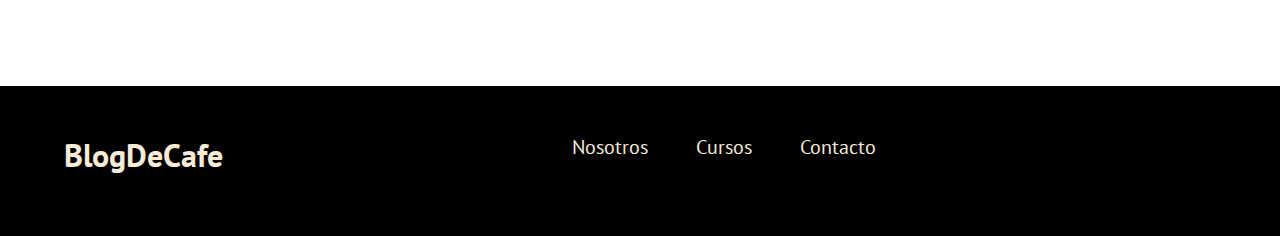
<file: SimulacropaginaW/sobrenosotros.html>
<!DOCTYPE html>
<html lang="en">
<head>
    <meta charset="UTF-8">
    <meta name="viewport" content="width=device-width, initial-scale=1.0">
    <link rel="stylesheet" href="about.css">
    <link rel="preconnect" href="https://fonts.googleapis.com">
    <link rel="preload" href="https://fonts.googleapis.com/css2?family=Open+Sans&family=PT+Sans:wght@400;700&display=swap" crossorigin="crossorigin" as="font">
    <link href="https://fonts.googleapis.com/css2?family=Open+Sans&family=PT+Sans:wght@400;700&display=swap" rel="stylesheet">
    <link rel="preconnect" href="https://fonts.gstatic.com" crossorigin>
    <link rel="stylesheet" href="enlacenosotros.html">
    <link rel="stylesheet" href="cursos.html">
    <link rel="stylesheet" href="contacto.html">
    <title>Document</title>
</head>
<body>
    <header>
        <div class="encabezado"> 
            <div class="n-l">
                <a href="index.html"><h1>Blog<span>DeCafe</span></h1></a>
                <nav>
                    <a href="enlacenosotros.html">Nosotros</a>
                    <a href="cursos.html">Cursos</a>
                    <a href="contacto">Contacto</a>
                </nav>
            </div>
        </div>
        <div class="texto-bajo">
            <h2>Blog de café con consejos y cursos</h2>
            <p class="title">aprende de los expertos con las mejores recetas y consejos</p>
        </div>
    </header>


    <main>
        <div class="contsobren">
            <h3>Sobre Nosotros</h3>
            <img src="img/blog1.jpg">
            <p>Lorem ipsum dolor sit amet, consectetur adipiscing elit. Cras in lobortis ex. Nulla nibh magna, blandit et
               sem sit amet, tincidunt egestas justo. Proin iaculis justo eu porta porttitor. Fusce eros ligula, aliquet
               quis justo eget, ultrices sollicitudin quam. Curabitur non lectus dapibus, consequat lorem sed, euismod 
               orci. Suspendisse potenti. Mauris nulla urna, semper vel finibus eu, molestie at quam. Quisque risus ante,
               fringilla ut congue vel, finibus eget dui. Morbi sit amet dolor eget risus tempor luctus non eget mi. Curabitur
               in lorem ultricies, finibus mi non, mattis leo. Vestibulum sodales, odio et posuere mattis, urna odio ullamcorper
               turpis, non aliquam tellus arcu a lectus. Suspendisse vel egestas urna. Interdum et malesuada fames ac ante ipsum
               primis in faucibus. Vivamus auctor erat in metus eleifend, eu dictum diam sagittis. Cras vel libero imperdiet ex
               imperdiet auctor id at ligula. Duis sagittis rutrum eleifend.
               Pellentesque dolor lacus, ultricies in efficitur ut, iaculis sit amet massa. Fusce condimentum ornare ex. 
               Nam dictum velit sit amet dignissim consectetur. Ut in pulvinar sapien, vel volutpat orci. Class aptent 
               taciti sociosqu ad litora torquent per conubia nostra, per inceptos himenaeos. Donec lobortis malesuada 
               augue non sagittis. Vestibulum elementum quam quis felis eleifend, sit amet laoreet odio porta. Nulla
               sollicitudin ullamcorper metus sit amet sollicitudin. Donec sed accumsan nisi. Donec quis rhoncus mi.
               Maecenas eget lectus eu turpis sagittis mattis vitae nec turpis. Maecenas malesuada erat quis ultricies
               cursus. Integer iaculis imperdiet turpis a varius. Suspendisse at metus nec nibh euismod blandit eget 
               vitae augue. Donec vitae augue non erat maximus vulputate maximus a ligula. Curabitur tincidunt eros et
               augue dictum, vel malesuada nisl bibendum. Aliquam rhoncus massa purus, ut laoreet nunc eleifend a. Nam 
               eget semper tortor, at interdum massa. Integer sed ligula ac nunc laoreet congue non ac magna. Cras 
               porttitor leo eu rutrum pellentesque. Etiam ac venenatis mauris, in fermentum mauris. Etiam mollis tortor
               nulla, id congue massa mattis at. Nullam nec urna eu neque porttitor rutrum aliquet sed felis. Etiam ut 
               lobortis tellus.
            </p>
        </div>
    </main>



    <footer>
        <div class="pie"> 
            <div class="n-l-p">
                <a href="index.html"><h1>Blog<span>DeCafe</span></h1></a>
                <nav class="navpie">
                    <a href="enlacenosotros.html">Nosotros</a>
                    <a href="cursos.html">Cursos</a>
                    <a href="contacto.html">Contacto</a>
                </nav>
            </div>
        </div>
    </footer>
</body>
</html>
</file>
<file: AplicandoCSS/style.css>
*{
    display: flexbox;
}
#pie {/* Poscicion de pie de pagina para que quede a lo ultimo de la pagina y centrado */
    height: 390px;
    display: flex;
    flex-direction: column;
    align-items: center;
    justify-content: end;    
    margin-bottom: 20px;
}
#pie > p{/*Aca le damos estilo a los hijos del pie de pagina osea a los parrafos: tipo de letra tamaño y color*/
    margin: 0;
    font-family:"Kapakana", cursive;
    font-size: 28px;
    color: aliceblue;
}
#icon{
    color: aqua;/* Estilo para dar color al icono*/
}
header{
    text-align: center;/* Centrar texto del encabezado */
    margin-left: 30%;
    margin-right: 30%;
    animation: animation-crazy 2s infinite;/* Animacion al encabezado qeu cambia de colores */
    transform: translateY(0px);
    margin-bottom: 30px;
}
header #ninja{/* Este selector sirve para poscicionar el icono del ninja dentro de la animacion del titulo del encabezado */
    margin-left: 5%;
    margin-top: -3.4%;
    color: rgb(195, 237, 233);
    height: 10px;
    display: flex;
    justify-content: space-between;
    align-items: last baseline;
}  
@keyframes animation-crazy{/* Animacion que hace un cuadro que cambia de color */
    from {background: blue;}
    to {background: rgb(121, 30, 45);}
}
i{
    color: black;
    font-size: 250%;
}
body{
    background: linear-gradient(rgb(144, 179, 240),rgb(93, 2, 84));/* Degradado para el color de fondo de pagina */
}
h1{
    transform: translateY(4px);
    color: aliceblue;
    font-family: "Dancing Script", cursive;   /* Tipo de letra que se importo */ 
}
section{/* A las 3 secciones le dimos un borde y le dimos un tamaño pequeño */
    border: solid 2px;
    margin-left: 35%;
    margin-right: 35%;
}
.content{
    border-color:rgb(0, 255, 242);
    color: azure;
    background: linear-gradient(90deg);
    right: 50%;
    transform: translateZ(-110px);
    margin-top: 100px;
    background-color:aquamarine;
    transition: background-color 1s;
    transition: padding 1s;
    transition: rotate 1s; */
    transform:rotateX('angle');
    box-shadow: 10px 10px 18px rgb(5, 2, 169);/* Le da sombra detras del elemento*/
    font-family: "Playwrite HU", cursive;
}
.content:hover{/* Lo inclina tres grados y lo cambia de color */
    background: linear-gradient(90deg,blue,red);
    padding: 40px;
    rotate: 3deg;
}
main{ /* Agregamos una imagen la poscicionamos que quedara del ancho de la pagina */
    display: flex;
    margin: -15px;
    justify-content: center;
    align-items: center;
    flex-direction: column;
    background-image: url(imagen/header-mortal-kombat-x-sub-zero-vs-scorpion.avif);
    height: 700px; 
    background-size: cover;
    background-repeat: no-repeat;
    margin-bottom: -190px;
}
.effects:hover{/* Cuando pasamos el cursor cambia el tipo de letra, el color degradado y le llamamos la animacion que hace que vibre*/
    background: linear-gradient(rgb(229, 118, 229),rgb(236, 236, 138));
    font-family: "Playwrite HU", cursive;
    margin-top: 15px;
    margin-bottom: 15px;
    box-shadow: 10px 10px 18px rgb(223, 1, 1);
    animation: wiggle 0.2s;
}
.interactivity{
    font-family: "Playwrite HU", cursive;
    box-shadow: 10px 10px 18px rgb(4, 255, 192);
    animation: fadein 1.2s infinite;
}
@keyframes fadein {
    0% { opacity: 0; }
    100% { opacity: 1; }
}
@keyframes wiggle{/* Animacion que hace vibrar elemento effects cundo se pasa el cursor por encima*/
    0%{transform: rotate(0deg);}
    25%{transform: rotate(5deg);}
    50%{transform: rotate(-5deg);}
    75%{transform: rotate(5deg);}
    100%{transform: rotate(0deg);}
}
@keyframes crece {/* Animacion que hace crecer el elmento y le cambia el color de degradado */
    0%{
        transform: scale(1);
        font-size: 1rem;
        color: antiquewhite;
    }
    100%{
        transform: scale(1.2);
        font-size: 1.5rem;
        background: linear-gradient(white,purple);
    }
}
.interactivity:hover{/*Cuando pasamos el cursor aplicamos esta animacion de crecer*/
    animation: crece 0.3s forwards;
}
.effects{
    background: linear-gradient(rgb(224, 224, 55),grey);
}
a:hover{
    animation: crecemas 0.3s forwards;
    color: chartreuse;
    text-decoration: underline;

}
@keyframes crecemas {/* Animacion que controla el crecimiento del elemento*/
    0%{
        transform: scale(2);
        font-size: 2rem;
        background-color: linear-gradient(white,purple);
    }
    100%{
        transform: scale(2.2);
        font-size: 2rem;
        color: brown;
        background: rgb(156, 156, 224);
    }
}
#parrafo_principal{/* Estilizamos el tipo de letra un color degrado de fondo le damos transparencia y tamaño de letra */
    background: linear-gradient(aquamarine,rgb(239, 161, 239));
    border: 2 px solid #000;
    box-shadow: 5px, 5px, 10px rgba(0, 0, 0, 0.5);
    padding: 80px;
    margin-left: 15%;
    margin-right: 15%;
    font-size: 28px;
    opacity: 80%;
    font-family: "Dancing Script", cursive;
}
#uno{
    transform: translateY(295px);
    display: flex;
    margin-left: 90%;
    color: rgb(182, 194, 227);
}
#dos{
    transform: translateY(295px);
    display: flex;
    margin-left: 78%;
    color: rgb(182, 194, 227);
}
#tres{
    transform: translateY(295px);
    display: flex;
    margin-left: 66%;
    color: rgb(182, 194, 227);
}
#cuatro{
    transform: translateY(390px);
    display: flex;
    margin-left: 90%;
    color: rgb(182, 194, 227);
}
#cinco{
    transform: translateY(390px);
    display: flex;
    margin-left: 78%;
    color: rgb(182, 194, 227);
}
#seis{
    transform: translateY(390px);
    display: flex;
    margin-left: 66%;
    color: rgb(182, 194, 227);
}
#siete{
    transform: translateY(490px);
    display: flex;
    margin-left: 90%;
    color: rgb(182, 194, 227);
}
#ocho{
    transform: translateY(490px);
    display: flex;
    margin-left: 78%;
    color: rgb(182, 194, 227);
}
#nueve{
    transform: translateY(490px);
    display: flex;
    margin-left: 66%;
    color: rgb(182, 194, 227);
}
#diez{
    transform: translateY(580px);
    display: flex;
    margin-left: 86%;
    color: rgb(182, 194, 227);
}
#once{
    transform: translateY(580px);
    display: flex;
    margin-left: 76%;
    color: rgb(182, 194, 227);
}
#pimenton{
    transform: translateY(-95px);
    display: flex;
    margin-left: 47%;
    font-size: 100px;
    margin-bottom: -29%;
    color: rgb(0, 255, 136);
}
#doce{
    transform: translateY(305px);
    display: flex;
    margin-left: 7%;
    color: rgb(182, 194, 227);
}
#trece{
    transform: translateY(305px);
    display: flex;
    margin-left: 19%;
    color: rgb(182, 194, 227);
}
#catorce{
    transform: translateY(305px);
    display: flex;
    margin-left: 31%;
    color: rgb(182, 194, 227);
}
#quince{
    transform: translateY(410px);
    display: flex;
    margin-left: 7%;
    color: rgb(182, 194, 227);
}
#dieciceis{
    transform: translateY(410px);
    display: flex;
    margin-left: 19%;
    color: rgb(182, 194, 227);
}
#dieciciete{
    transform: translateY(410px);
    display: flex;
    margin-left: 31%;
    color: rgb(182, 194, 227);
}
#dieciocho{
    transform: translateY(515px);
    display: flex;
    margin-left: 7%;
    color: rgb(182, 194, 227);
}
#diecinueve{
    transform: translateY(515px);/* Poscicion de altura */
    display: flex;/* Hacerlo flexible para darle una poscicion facilmente */
    margin-left: 19%; /* Poscicion de ancho */
    color: rgb(182, 194, 227);
}
#veinte{
    transform: translateY(515px);/* Toda esta seccion de iconos enumerados del 1 al 22 se le da estilo para darles una poscicion de ancho y de altura con un color especifico*/
    display: flex;
    margin-left: 31%;
    color: rgb(182, 194, 227);
}
#veintiuno{
    transform: translateY(605px);
    display: flex;
    margin-left: 14%;
    color: rgb(182, 194, 227);
}
#ventidos{
    transform: translateY(605px);
    display: flex;
    margin-left: 24%;
    color: rgb(182, 194, 227);
}
@keyframes animation{/* Animacion que controla transparencia de un elemento */
    0% {
        opacity: 0;
    }
    100% {
        opacity: 1;
    }
}
.box{
    color: rebeccapurple;
    border: 2px solid #000;
    box-shadow: 5px 5px 10px rgba(0, 0, 0, 0.5);
    padding: 20px;
    margin: 10px;
    animation: animation 1.5s infinite;
    margin-left: 30%;
}
#imgnnj{
    display: flex;
    justify-content: center;
    align-items: center;
    flex-direction: column;
}

#ninja {
    color: rgb(119, 0, 255);
    font-size: 3rem;
    transition: all 0.3s ease;
}
#ninja:hover{
    color: rgb(136, 0, 255);
    transform: translateY(-2px);
}
#icon {
    color: rgb(107, 189, 216);
    font-size: 3rem;
    transition: all 0.3s ease;
}
#icon:hover{
    color: rgb(136, 0, 255);/* Animacion que hace cambiar el color cuando pasamos el cursor por encima*/
    transform: translateY(-2px);/* Animacion que hace crecer el icono cuando pasamos elcursor por encima*/
}
</file>
<file: SimulacropaginaW/style.css>
*{
    margin: 0;
    padding: 0;
    font-family: "PT Sans",sans-serif;
}
.title{
    font-size: 20px;
    top: 0;
    margin: 0;
}
a{
    text-decoration: none;
    color: antiquewhite;
}
header{
    background-image: url("img/banner.webp");
    background-repeat: no-repeat;
    background-position: center center;
    height: 32rem;
}
.encabezado{
    padding: 4%;
    font-size: 22px;
}
.n-l{
    display: flex;
    align-items: center;
    justify-content: space-between;
    color: aliceblue;
    margin-bottom: 7%;
    top: 2%;
}
.n-l > nav{
    display: flex;
    gap: 2rem;
}
.texto-bajo{
    text-align: center;
    color: aliceblue;
    font-size: 30px;
}

/* Encabezado arriba  ///////////////                    /// */




/*  */
.tipos{
    display: grid;
    grid-template-columns: repeat(2,1fr);
    margin-left: 15%;
    margin-right: 15%;
    gap: 10px;
}
.segundo,  hr{
    margin-left: 15%;
    margin-right: 5%;
}
.imgtipo{
    max-width: 100%;
}



.recetas{
    display: grid;
    grid-template-columns: repeat(2,1fr);
    margin-left: 15%;
    margin-right: 15%;
    gap: 10px;
}
.imgreceta{
    max-width: 100%;
}



.beneficios{
    display: grid;
    grid-template-columns: repeat(2,1fr);
    margin-left: 15%;
    margin-right: 15%;
    gap: 10px;
}
.imgbeneficio{
    max-width: 100%;
}



/* estilo a la letra del contenido */
h3{
    font-size: 32px;
    margin: 32px 0px;
}
h4{
    margin-bottom: 1.33em;
    margin-top: 0.8em;
    font-size: 26px;
}
p{
    font-size: 16px;
    margin: 16px 0px;
}


/* estilo a los botones */
button{
    border-radius: 10px;
    box-shadow: 10px 10px 18px rgb(5, 2, 169);
}
.leer{
    margin: 0px 0px 20px;
    padding: 10px 30px;
    background: black;
    color: antiquewhite;
}
.inf{
    color: antiquewhite;
    margin: 0px 0px 20px;
    padding: 10px 30px;
    display: flex;
    margin-left: 70px;
    background: brown;
    box-shadow: 10px 10px 18px rgb(115, 113, 247);
}



.ralla2{
    border: solid 1px;
    color: aqua;
    margin-right: 680px;
    margin-bottom: 30px;
}

hr{
    border: solid 1px;
    color: aqua;
}
/* animacion para el titulo BlogDeCafe */
@keyframes crece {/* Animacion que hace crecer el elmento  */
    0%{
        transform: scale(2);
        font-size: 8rem;
        color: rgb(59, 186, 236);

    }
}
h1:hover{
    animation: crece 0.3s forwards;
    box-shadow: 10px 10px 18px rgb(115, 113, 247);
    border-radius: 10px;
}
/* animacion para los botones */

button:hover{
    animation: wiggle 0.3s;
    font-family: "Playwrite HU", cursive;
}


@keyframes wiggle{/* Animacion que hace vibrar elemento effects cundo se pasa el cursor por encima*/
    0%{transform: rotate(0deg);}
    25%{transform: rotate(5deg);}
    50%{transform: rotate(-5deg);}
    75%{transform: rotate(5deg);}
    100%{transform: rotate(0deg);}
}
/*  */



/* Pie de pagina//////////////////// */

footer{
    background: black;
    margin: 80px 0px 0px;
    padding: 0px 0px 30px;
    bottom: 0;
    height: 120px;
    width: 100%; 
}
.pie{
    max-width: 120rem;
    width: 90%;
    margin: 0 auto;
}
.n-l-p{ 
    padding-top: 3rem;
    display: flex;
    justify-content: space-between;
    color: aliceblue;
}
.navpie{
    display: flex;
    gap: 3rem;
    margin-right: 340px;
    font-size: 20px;
    color: aliceblue;
}



/* Breakpoint para moviles */
@media (max-width: 767px){
    main{
        padding: 10px 20px;
    }
    .n-l{
        flex-direction: column;
        justify-content: center;
    }
    .n-l-p{
        flex-direction: column;
    }
    .tipos{
        grid-template-columns: repeat(1,1fr);
    }
}
</file>
<file: PortafolioConHTMLyCSS/style.css>
*{
    margin: 0;
    padding: 0;
    box-sizing: border-box;

}
nav{
    justify-content: space-around;
    display: flex;
    background-color: aqua;
    padding: 12px;
}
#TitleP{
    font-family: cursive;
    font-size: 70px;
    text-align: center;
    margin-top: 12px;
    margin-bottom: 40px;
}
body{
    background: linear-gradient(to right,rgb(0, 119, 255),rgb(172, 75, 132));
}
section{
    padding: 27px;
}
ul{
    padding: 78px;
    margin-bottom: 0px;
}
#lista , #list{
    padding: 30px;
    margin-bottom: -80px;
}
#b, #w{
    font-size: 41px;
}
footer{
    text-align: center;
}

@keyframes desplazamiento-tren {
    0% {
      transform: translateX(200%);
    }
    100% {
      transform: translateX(-400%);
    }
  }
  
  img {
    width: 600px;
    height: 300px;
    animation: desplazamiento-tren 15s linear infinite; /* Animación de desplazamiento */
    
  }
  @keyframes change-color {
    from { background: blueviolet; }
    to { background: green; }
  }
  #b{
    width: 218px;
    height: 70px;
    animation: change-color 1.5s infinite;
  }
  form{
    padding: 80px;
  }

  .carrusel {
    display: flex;
    justify-content: space-between;
  }
  form{
    margin-top: -150px;
    margin-left: 595px;
  }
  .formulario{
    margin-left: 500px;
    margin-top: -120px;
  }
  .ing{
    margin-left: 590px;
  }
  section{
    border: solid 2px;
    background-color: bisque;
    margin-left: 5%;
    margin-right: 5%;
  }
  .guarda{
    margin-left: 90px;
    margin-top: 50px;
  }
  #Contact{
    margin-top: 50px;
    margin-inline: 100px;
  }
  .table{
    margin-left: 550px;
  }
</file>
<file: SimulacropaginaW/contacto.css>
*{
    margin: 0;
    padding: 0;
    font-family: "PT Sans",sans-serif;
}
.title{
    font-size: 20px;
    top: 0;
    margin: 0;
}
a{
    text-decoration: none;
    color: antiquewhite;
}
header{
    background-image: url("img/banner.webp");
    background-repeat: no-repeat;
    background-position: center center;
    height: 32rem;
}
.encabezado{
    padding: 4%;
    font-size: 22px;
}
.n-l{
    display: flex;
    align-items: center;
    justify-content: space-between;
    color: aliceblue;
    margin-bottom: 7%;
    top: 2%;
}
.n-l > nav{
    display: flex;
    gap: 2rem;
}
.texto-bajo{
    text-align: center;
    color: aliceblue;
    font-size: 30px;
}

/* Encabezado arriba  ///////////////                    /// */

h3{
    display: flex;
    margin-top: 3%;
    margin-bottom:3%;
    font-size: 32px;
    justify-content: center;
}
.imgformulario{
    display: grid;
    justify-content: center;
}
.form{
    background: white;
    display: grid;
    justify-content: center;
    border: solid 1px;
    border-radius: 10px;
    margin-top: -8%;
    position: sticky;
    height: 500px;
    margin-left: 90px;
    margin-right: 90px;
}
form{
    margin-top: 30px;
}
label{
    display: flex;
    margin-top: 20px;
}
input{
    display: flex;
    justify-content: center;
    width: 840px;
}
textarea{
    width: 840px;
    height: 230px;
}
label > span{
    
    width: 70px; 
    /* Aca le damos un ancho al texto para que cada cuadrito de los input quede alineados */
}
#submit{
    color: antiquewhite;
    margin: 0px 0px 20px;
    width: 14%;
    height: 40%;
    background: black;
    box-shadow: 10px 10px 18px rgb(5, 2, 169);
}

/* animacion para el titulo BlogDeCafe */
@keyframes crece {/* Animacion que hace crecer el elmento  */
    0%{
        transform: scale(2);
        font-size: 8rem;
        color: rgb(59, 186, 236);

    }
}
h1:hover{
    animation: crece 0.3s forwards;
    box-shadow: 10px 10px 18px rgb(115, 113, 247);
    border-radius: 10px;
}

@keyframes wiggle{/* Animacion que hace vibrar elemento effects cundo se pasa el cursor por encima*/
    0%{transform: rotate(0deg);}
    25%{transform: rotate(5deg);}
    50%{transform: rotate(-5deg);}
    75%{transform: rotate(5deg);}
    100%{transform: rotate(0deg);}
}

#submit:hover{
    border-radius: 10px;
    font-family: "Playwrite HU", cursive;
    animation: wiggle 0.3s;
}

/* Pie de pagina//////////////////// */

footer{
    background: black;
    margin: 80px 0px 0px;
    padding: 0px 0px 30px;
    bottom: 0;
    height: 120px;
    width: 100%; 
}
.pie{
    max-width: 120rem;
    width: 90%;
    margin: 0 auto;
}
.n-l-p{ 
    padding-top: 3rem;
    display: flex;
    justify-content: space-between;
    color: aliceblue;
}
.navpie{
    display: flex;
    gap: 3rem;
    margin-right: 340px;
    font-size: 20px;
    color: aliceblue;
}

/* Breakpoint para moviles */
@media (max-width: 767px){
    main{
        padding: 10px 20px;
    }
    img{
        max-width: 200px;
    }
    form{

        height: 60px;
        width: 250px;
    }
    .form{
        display: grid;
        grid-template-rows: repeat(12,1fr);
    }
    button{
        grid-row: 11/12;
    }
    /* input{
        max-width: 60px;
    }
    textarea{
        max-width: 60px;
    } */
    .n-l{
        flex-direction: column;
        justify-content: center;
    }
    .n-l-p{
        flex-direction: column;
    }
}

/* Breakpoint para tablets */
@media(max-width:991px){
    img{
        max-width: 700px;
    }
    form{

        height: 60px;
        width: 250px;
    }
    .form{
        display: grid;
        grid-template-rows: repeat(12,1fr);
    }
    button{
        grid-row: 11/12;
    }
}
</file>
<file: SimulacropaginaW/cursos.css>
*{
    margin: 0;
    padding: 0;
    font-family: "PT Sans",sans-serif;
}
.title{
    font-size: 20px;
    top: 0;
    margin: 0;
}
a{
    text-decoration: none;
    color: antiquewhite;
}
header{
    background-image: url("img/banner.webp");
    background-repeat: no-repeat;
    background-position: center center;
    height: 32rem;
}
.encabezado{
    padding: 4%;
    font-size: 22px;
}
.n-l{
    display: flex;
    align-items: center;
    justify-content: space-between;
    color: aliceblue;
    margin-bottom: 7%;
    top: 2%;
}
.n-l > nav{
    display: flex;
    gap: 2rem;
}
.texto-bajo{
    text-align: center;
    color: aliceblue;
    font-size: 30px;
}
/* Encabezado arriba  ///////////////                    /// */


h3{
    display: flex;
    justify-content: center;
    margin-top: 20px;
    margin-bottom: 40px;
    font-size: 35px;
}
h4{
    font-size: 32px;
    margin: 66px 0px;
}
h5{
    font-size: 20px;
    margin: 20px 0px;
}
section{
    display: grid;
    grid-template-columns: repeat(2,1fr);
    margin-left: 15%;
    margin-right: 15%;
    box-sizing: border-box;
}
img{
    max-width: 85%;
}
hr{
    margin-left: 15%;
    margin-right: 15%;
    margin-bottom: 20px;
    margin-top: 20px;
    border: solid 1px;
    color: aqua;
}

@keyframes crece {/* Animacion que hace crecer el elmento  */
    0%{
        transform: scale(2);
        font-size: 8rem;
        color: rgb(59, 186, 236);

    }
}
h1:hover{
    animation: crece 0.3s forwards;
    box-shadow: 10px 10px 18px rgb(115, 113, 247);
    border-radius: 10px;
}


/* Pie de pagina//////////////////// */

footer{
    background: black;
    margin: 80px 0px 0px;
    padding: 0px 0px 30px;
    bottom: 0;
    height: 120px;
    width: 100%; 
}
.pie{
    max-width: 120rem;
    width: 90%;
    margin: 0 auto;
}
.n-l-p{ 
    padding-top: 3rem;
    display: flex;
    justify-content: space-between;
    color: aliceblue;
}
.navpie{
    display: flex;
    gap: 3rem;
    margin-right: 340px;
    font-size: 20px;
    color: aliceblue;
}

/* Breakpoint para moviles */
@media (max-width: 767px){
    main{
        padding: 10px 20px;
    }
    .n-l{
        flex-direction: column;
        justify-content: center;
    }
    .n-l-p{
        flex-direction: column;
    }
}
</file>
<file: SimulacropaginaW/enlacenosotros.css>
*{
    margin: 0;
    padding: 0;
    font-family: "PT Sans",sans-serif;
}
.title{
    font-size: 20px;
    top: 0;
    margin: 0;
}
a{
    text-decoration: none;
    color: antiquewhite;
}
header{
    background-image: url("img/banner.webp");
    background-repeat: no-repeat;
    background-position: center center;
    height: 32rem;
}
.encabezado{
    padding: 4%;
    font-size: 22px;
}
.n-l{
    display: flex;
    align-items: center;
    justify-content: space-between;
    color: aliceblue;
    margin-bottom: 7%;
    top: 2%;
}
.n-l > nav{
    display: flex;
    gap: 2rem;
}
.texto-bajo{
    text-align: center;
    color: aliceblue;
    font-size: 30px;
}

/* Encabezado arriba  ///////////////                    /// */

h3{
    display: flex;
    justify-content: center;
    font-size: 32px;
    margin: 30px 30px;
    margin-bottom: 0;
}
p{
    font-size: 18px;
    margin: 50px 0px;
}
img{
    max-width: 600px;
}
main{
    display: grid;
    grid-template-columns: repeat(2,1fr);
    padding: 70px;
    gap: 20px;
}
.parrafo{
    gap: 90px;
    font-size: 20px;
}

@keyframes crece {/* Animacion que hace crecer el elmento  */
    0%{
        transform: scale(2);
        font-size: 8rem;
        color: rgb(59, 186, 236);

    }
}
h1:hover{
    animation: crece 0.3s forwards;
    box-shadow: 10px 10px 18px rgb(115, 113, 247);
    border-radius: 10px;
}

/* Pie de pagina//////////////////// */

footer{
    background: black;
    margin: 80px 0px 0px;
    padding: 0px 0px 30px;
    bottom: 0;
    height: 120px;
    width: 100%; 
}
.pie{
    max-width: 120rem;
    width: 90%;
    margin: 0 auto;
}
.n-l-p{ 
    padding-top: 3rem;
    display: flex;
    justify-content: space-between;
    color: aliceblue;
}
.navpie{
    display: flex;
    gap: 3rem;
    margin-right: 340px;
    font-size: 20px;
    color: aliceblue;
}

/* Breakpoint para moviles */
@media (max-width: 767px){
    main{
        padding: 10px 20px;
        grid-template-columns: repeat(1,1fr);
    }
    .contenido{
        max-width: 15px;
    }
    img{
        max-width: 280px;
    }
    .n-l{
        flex-direction: column;
        justify-content: center;
    }
    .n-l-p{
        flex-direction: column;
    }
}
</file>
<file: SimulacropaginaW/about.css>
*{
    margin: 0;
    padding: 0;
    font-family: "PT Sans",sans-serif;
}
.title{
    font-size: 20px;
    top: 0;
    margin: 0;
}
a{
    text-decoration: none;
    color: antiquewhite;
}
header{
    background-image: url("img/banner.webp");
    background-repeat: no-repeat;
    background-position: center center;
    height: 32rem;
}
.encabezado{
    padding: 4%;
    font-size: 22px;
}
.n-l{
    display: flex;
    align-items: center;
    justify-content: space-between;
    color: aliceblue;
    margin-bottom: 7%;
    top: 2%;
}
.n-l > nav{
    display: flex;
    gap: 2rem;
}
.texto-bajo{
    text-align: center;
    color: aliceblue;
    font-size: 30px;
}

/* Encabezado arriba  ///////////////                    /// */




/*  */
.contsobren{
    display: grid;
    grid-template-columns: repeat(1,1fr);
    margin-left: 15%;
    margin-right: 15%;
}
img{
    max-width: 100%;
}


/* estilo a la letra del contenido */
h3{
    font-size: 32px;
    margin: 32px 0px;
    display: flex;
    justify-content: center;
}
p{
    font-size: 16px;
    margin: 16px 0px;
}

@keyframes crece {/* Animacion que hace crecer el elmento  */
    0%{
        transform: scale(2);
        font-size: 8rem;
        color: rgb(59, 186, 236);

    }
}
h1:hover{
    animation: crece 0.3s forwards;
    box-shadow: 10px 10px 18px rgb(115, 113, 247);
    border-radius: 10px;
}


/*  */



/* Pie de pagina//////////////////// */

footer{
    background: black;
    margin: 80px 0px 0px;
    padding: 0px 0px 30px;
    bottom: 0;
    height: 120px;
    width: 100%; 
}
.pie{
    max-width: 120rem;
    width: 90%;
    margin: 0 auto;
}
.n-l-p{ 
    padding-top: 3rem;
    display: flex;
    justify-content: space-between;
    color: aliceblue;
}
.navpie{
    display: flex;
    gap: 3rem;
    margin-right: 340px;
    font-size: 20px;
    color: aliceblue;
}

/* Breakpoint para moviles */
@media (max-width: 767px){
    main{
        padding: 10px 20px;
    }
    .n-l{
        flex-direction: column;
        justify-content: center;
    }
    .n-l-p{
        flex-direction: column;
    }
}
</file>
